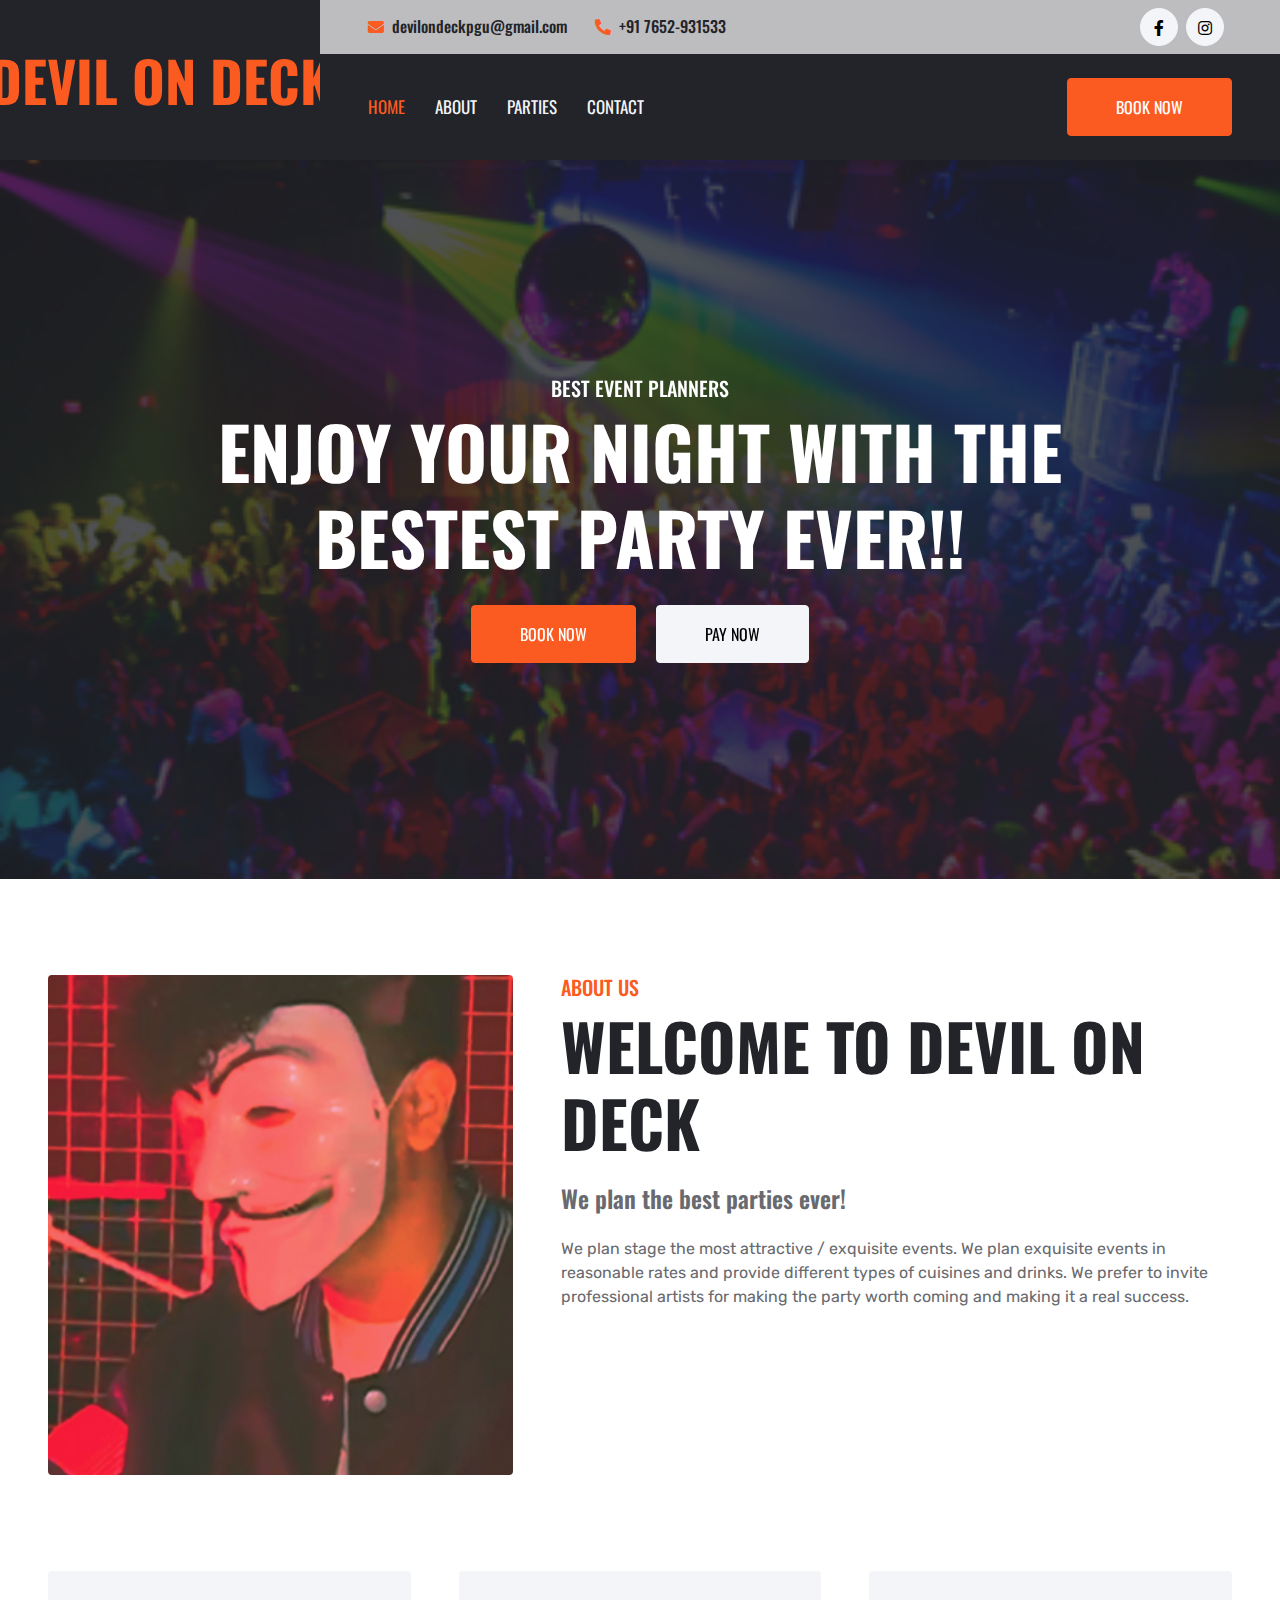
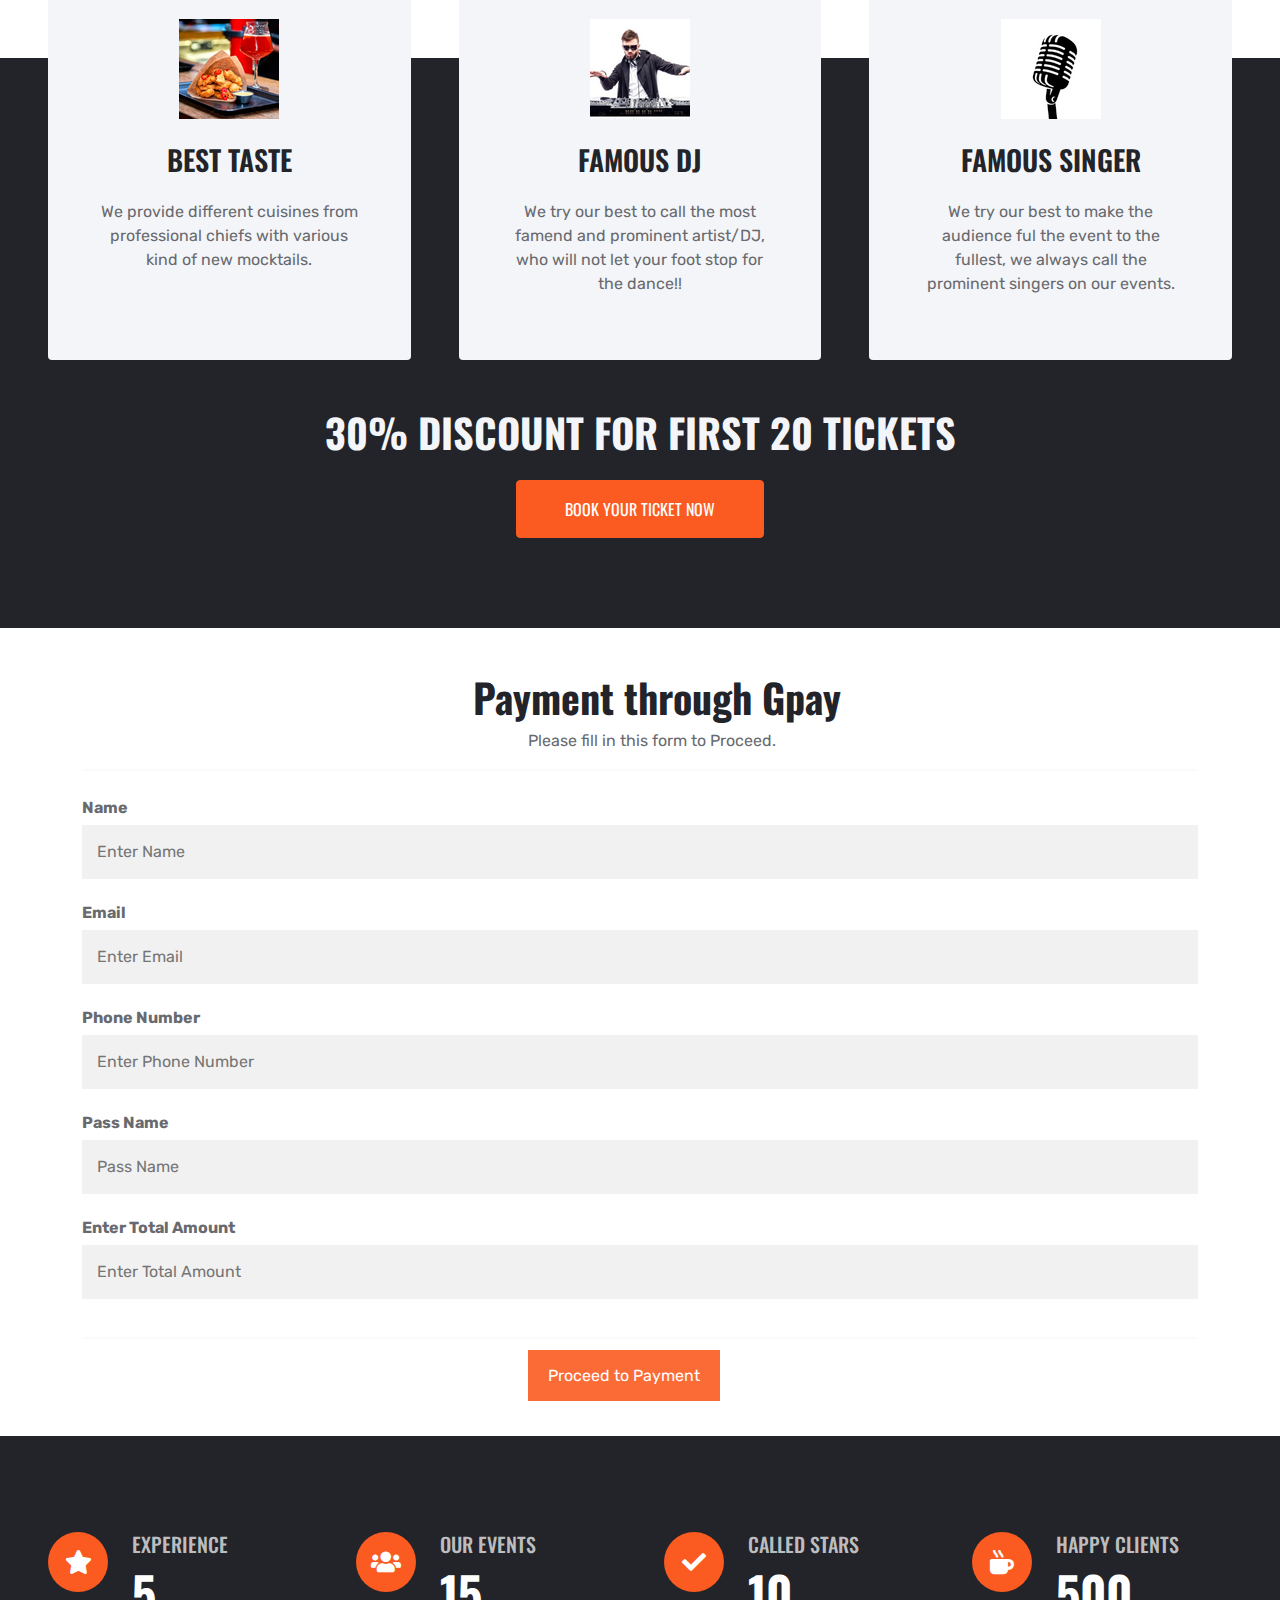
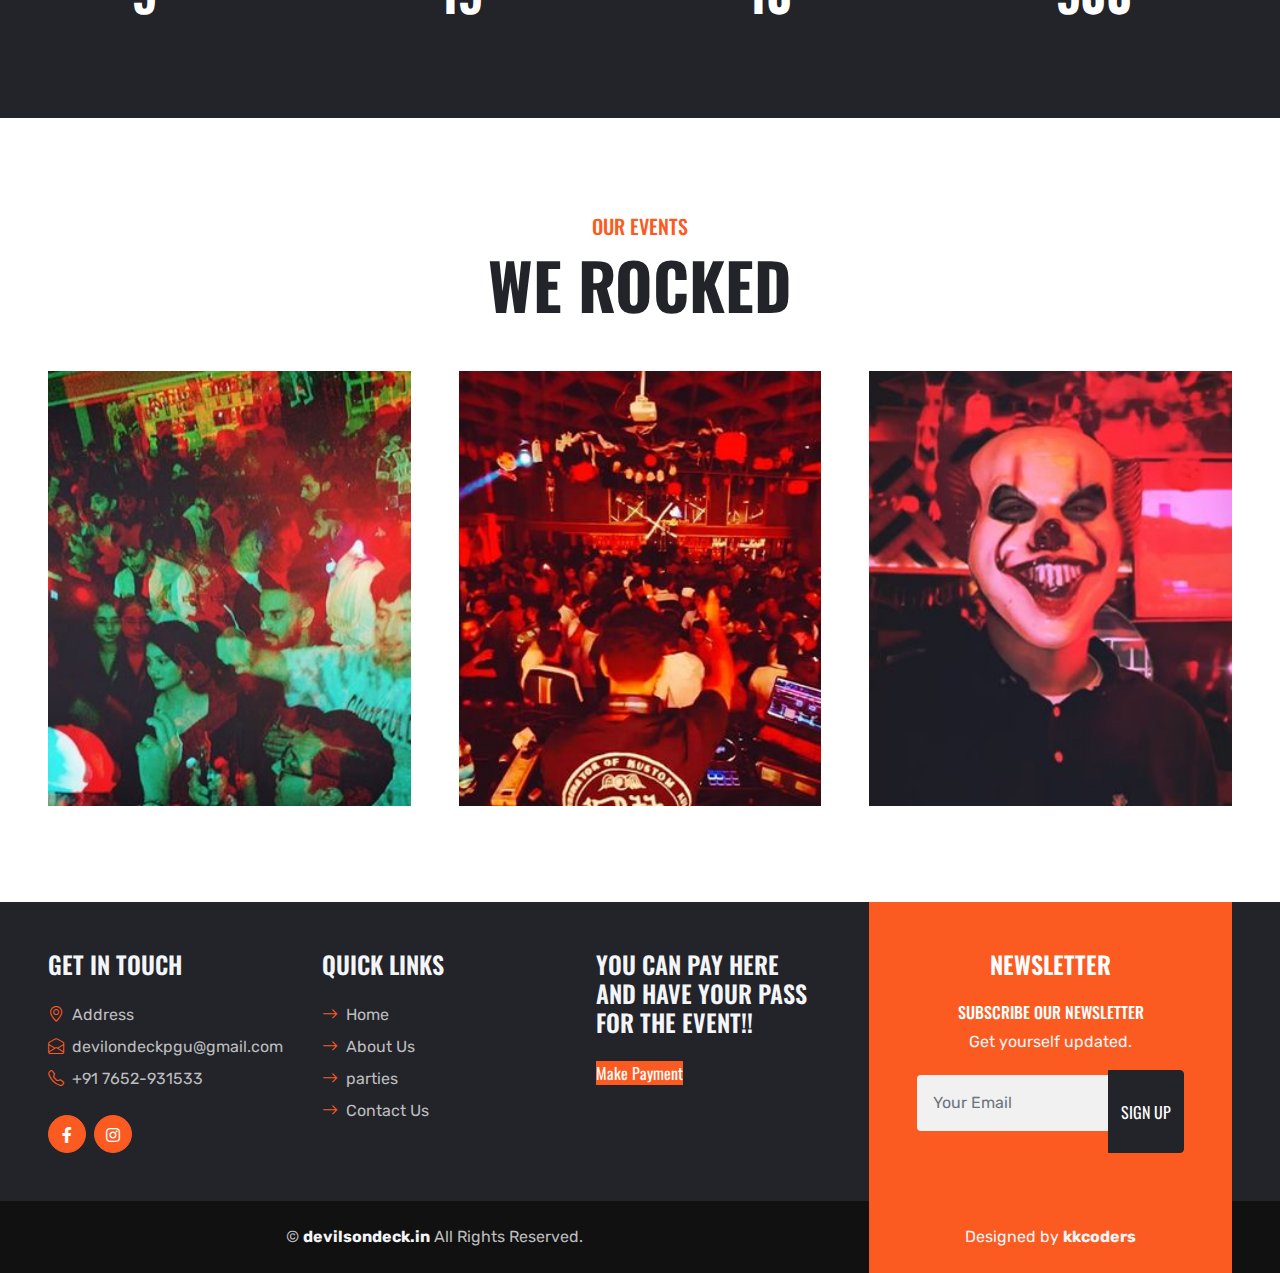
<file: index.html>
<!DOCTYPE html>
<html lang="en">

<head>
    <meta charset="utf-8">
    <title>DEVIL_ON_DECK</title>
    <meta content="width=device-width, initial-scale=1.0" name="viewport">
<!--     <meta content="Free HTML Templates" name="keywords">
    <meta content="Free HTML Templates" name="description"> -->

    <!-- Favicon -->
    <link href="img/favicon.png" rel="icon">

    <!-- Google Web Fonts -->
    <link rel="preconnect" href="https://fonts.gstatic.com">
    <link href="https://fonts.googleapis.com/css2?family=Oswald:wght@400;500;600;700&family=Rubik&display=swap" rel="stylesheet"> 

    <!-- Icon Font Stylesheet -->
    <link href="https://cdnjs.cloudflare.com/ajax/libs/font-awesome/5.15.0/css/all.min.css" rel="stylesheet">
    <link href="https://cdn.jsdelivr.net/npm/bootstrap-icons@1.4.1/font/bootstrap-icons.css" rel="stylesheet">
    <link href="lib/flaticon/font/flaticon.css" rel="stylesheet">

    <!-- Libraries Stylesheet -->
    <link href="lib/owlcarousel/assets/owl.carousel.min.css" rel="stylesheet">

    <!-- Customized Bootstrap Stylesheet -->
    <link href="css/bootstrap.min.css" rel="stylesheet">

    <!-- Template Stylesheet -->
    <link href="css/style.css" rel="stylesheet">
</head>

<body>
    <!-- Header Start -->
    <div class="container-fluid bg-dark px-0">
        <div class="row gx-0">
            <div class="col-lg-3 bg-dark d-none d-lg-block">
                <a href="index.html" class="navbar-brand w-100 h-100 m-0 p-0 d-flex align-items-center justify-content-center">
                    <h1 class="m-0 display-4 text-primary text-uppercase">DEVIL ON DECK</h1>
                </a>
            </div>
            <div class="col-lg-9">
                <div class="row gx-0 bg-secondary d-none d-lg-flex">
                    <div class="col-lg-7 px-5 text-start">
                        <div class="h-100 d-inline-flex align-items-center py-2 me-4">
                            <i class="fa fa-envelope text-primary me-2"></i>
                            <h6 class="mb-0">devilondeckpgu@gmail.com</h6>
                        </div>
                        <div class="h-100 d-inline-flex align-items-center py-2">
                            <i class="fa fa-phone-alt text-primary me-2"></i>
                            <h6 class="mb-0">+91 7652-931533</h6>
                        </div>
                    </div>
                    <div class="col-lg-5 px-5 text-end">
                        <div class="d-inline-flex align-items-center py-2">
                            <a class="btn btn-light btn-square rounded-circle me-2" href="https://www.facebook.com/profile.php?id=100086576726747" target="_blank">
                                <i class="fab fa-facebook-f"></i>
                            </a>
                            <!-- <a class="btn btn-light btn-square rounded-circle me-2" href="">
                                <i class="fab fa-twitter"></i>
                            </a>
                            <a class="btn btn-light btn-square rounded-circle me-2" href="">
                                <i class="fab fa-linkedin-in"></i>
                            </a> -->
                            <a class="btn btn-light btn-square rounded-circle me-2" href="https://instagram.com/devil_on_deck?igshid=YmMyMTA2M2Y=" target="_blank">
                                <i class="fab fa-instagram"></i>
                            </a>
                            <!-- <a class="btn btn-light btn-square rounded-circle" href="">
                                <i class="fab fa-youtube"></i>
                            </a> -->
                        </div>
                    </div>
                </div>
                <nav class="navbar navbar-expand-lg bg-dark navbar-dark p-3 p-lg-0 px-lg-5">
                    <a href="index.html" class="navbar-brand d-block d-lg-none">
                        <h1 class="m-0 display-4 text-primary text-uppercase">DEVIL ON DECK</h1>
                    </a>
                    <button type="button" class="navbar-toggler" data-bs-toggle="collapse" data-bs-target="#navbarCollapse">
                        <span class="navbar-toggler-icon"></span>
                    </button>
                    <div class="collapse navbar-collapse justify-content-between" id="navbarCollapse">
                        <div class="navbar-nav mr-auto py-0">
                            <a href="index.html" class="nav-item nav-link active">Home</a>
                            <a href="about.html" class="nav-item nav-link">About</a>
                            <a href="class.html" class="nav-item nav-link">Parties</a>
                            <!-- <a href="team.html" class="nav-item nav-link">Trainers</a> -->
                            <div class="nav-item dropdown">
                                <!-- <a href="#" class="nav-link dropdown-toggle" data-bs-toggle="dropdown">Pages</a> -->
                                <div class="dropdown-menu rounded-0 m-0">
                                    <!-- <a href="blog.html" class="dropdown-item">Blog Grid</a>
                                    <a href="detail.html" class="dropdown-item">Blog Detail</a>
                                    <a href="testimonial.html" class="dropdown-item">Testimonial</a> -->
                                </div>
                            </div>
                            <a href="contact.html" class="nav-item nav-link">Contact</a>
                        </div>
                       <a href="contact.html" class="btn btn-primary py-md-3 px-md-5 d-none d-lg-block">BOOK NOW</a>
                    </div>
                </nav>
            </div>
        </div>
    </div>
    <!-- Header End -->


    <!-- Carousel Start -->
    <div class="container-fluid p-0 mb-5">
        <div id="header-carousel" class="carousel slide" data-bs-ride="carousel">
            <div class="carousel-inner">
                <div class="carousel-item active">
                    <img class="w-100" src="img/carousel-1.png" alt="Image">
                    <div class="carousel-caption d-flex flex-column align-items-center justify-content-center">
                        <div class="p-3" style="max-width: 900px;">
                            <h5 class="text-white text-uppercase">Best Event Planners</h5>
                            <h1 class="display-2 text-white text-uppercase mb-md-4">Enjoy your Night with the bestest party ever!!</h1>
                            <button class="btn btn-primary py-md-3 px-md-5 me-3">Book Now</button>

                             <button id="rzp-button1" class="btn btn-light py-md-3 px-md-5">Pay Now</button>
                        </div>
                    </div>
                </div>
                <!-- <div class="carousel-item">
                    <img class="w-100" src="img/carousel-2.jpg" alt="Image">
                    <div class="carousel-caption d-flex flex-column align-items-center justify-content-center">
                        <div class="p-3" style="max-width: 900px;">
                            <h5 class="text-white text-uppercase">Best Gym Center</h5>
                            <h1 class="display-2 text-white text-uppercase mb-md-4">Grow Your Strength With Our Trainers</h1>
                            <a href="" class="btn btn-primary py-md-3 px-md-5 me-3">Join Us</a>
                            <a href="contact.html" class="btn btn-light py-md-3 px-md-5">Contact Us</a>
                        </div>
                    </div>
                </div> -->
            </div>
            <!-- <button class="carousel-control-prev" type="button" data-bs-target="#header-carousel"
                data-bs-slide="prev">
                <span class="carousel-control-prev-icon" aria-hidden="true"></span>
                <span class="visually-hidden">Previous</span>
            </button>
            <button class="carousel-control-next" type="button" data-bs-target="#header-carousel"
                data-bs-slide="next">
                <span class="carousel-control-next-icon" aria-hidden="true"></span>
                <span class="visually-hidden">Next</span>
            </button> -->
        </div>
    </div>
    <!-- Carousel End -->


    <!-- About Start -->
    <div class="container-fluid p-5">
        <div class="row gx-5">
            <div class="col-lg-5 mb-5 mb-lg-0" style="min-height: 500px;">
                <div class="position-relative h-100">
                    <img class="position-absolute w-100 h-100 rounded" src="img/about.png" style="object-fit: cover;">
                </div>
            </div>
            <div class="col-lg-7">
                <div class="mb-4">
                    <h5 class="text-primary text-uppercase">About Us</h5>
                    <h1 class="display-3 text-uppercase mb-0">Welcome to DEVIL ON DECK</h1>
                </div>
                <h4 class="text-body mb-4">We plan the best parties ever!</h4>
                <p class="mb-4">We plan stage the most attractive / exquisite events. We plan exquisite events in reasonable rates and provide different types of cuisines and drinks. We prefer to invite professional artists for making the party worth coming and making it a real success.</p>
                <!-- <div class="rounded bg-dark p-5">
                    <ul class="nav nav-pills justify-content-between mb-3">
                        <li class="nav-item w-50">
                            <a class="nav-link text-uppercase text-center w-100 active" data-bs-toggle="pill" href="#pills-1">About Us</a>
                        </li>
                        <li class="nav-item w-50">
                                <a class="nav-link text-uppercase text-center w-100" data-bs-toggle="pill" href="#pills-2">Why Choose Us</a>
                        </li>
                    </ul>
                    <div class="tab-content">
                        <div class="tab-pane fade show active" id="pills-1">
                            <p class="text-secondary mb-0">Tempor erat elitr at rebum at at clita aliquyam consetetur. Diam dolor diam ipsum et, tempor voluptua sit consetetur sit. Aliquyam diam amet diam et eos sadipscing labore. Clita erat ipsum et lorem et sit, sed stet no labore lorem sit. Sanctus clita duo justo et tempor consetetur takimata eirmod, dolores takimata consetetur invidunt magna dolores aliquyam dolores dolore. Amet erat amet et magna</p>
                        </div>
                        <div class="tab-pane fade" id="pills-2">
                            <p class="text-secondary mb-0">Tempor erat elitr at rebum at at clita aliquyam consetetur. Diam dolor diam ipsum et, tempor voluptua sit consetetur sit. Aliquyam diam amet diam et eos sadipscing labore. Clita erat ipsum et lorem et sit, sed stet no labore lorem sit. Sanctus clita duo justo et tempor consetetur takimata eirmod, dolores takimata consetetur invidunt magna dolores aliquyam dolores dolore. Amet erat amet et magna</p>
                        </div>
                    </div>
                </div> -->
            </div>
        </div>
    </div>
    <!-- About End -->


    <!-- Programe Start -->
    <div class="container-fluid programe position-relative px-5 mt-5" style="margin-bottom: 135px;">
        <div class="row g-5 gb-5">
            <div class="col-lg-4 col-md-6">
                <div class="bg-light rounded text-center p-5">
                    <!-- <i class="flaticon-six-pack display-1 text-primary"></i> -->
                    <img src="img/taste.png">
                    <h3 class="text-uppercase my-4">Best Taste</h3>
                    <p>We provide different cuisines from professional chiefs with various kind of new mocktails.</p>
                    <br>
                    <!-- <a class="text-uppercase" href="">Read More <i class="bi bi-arrow-right"></i></a> -->
                </div>
            </div>
            <div class="col-lg-4 col-md-6">
                <div class="bg-light rounded text-center p-5">
                    <!-- <i class="flaticon-barbell display-1 text-primary"></i> -->
                    <img src="img/dj.png">
                    <h3 class="text-uppercase my-4">Famous DJ</h3>
                    <p>We try our best to call the most famend and prominent artist/DJ, who will not let your foot stop for the dance!! </p>
                    <!-- <a class="text-uppercase" href="">Read More <i class="bi bi-arrow-right"></i></a> -->
                </div>
            </div>
            <div class="col-lg-4 col-md-6">
                <div class="bg-light rounded text-center p-5">
                    <!-- <i class="flaticon-bodybuilding display-1 text-primary"></i> -->
                    <img src="img/mic.png">
                    <h3 class="text-uppercase my-4"> Famous Singer</h3>
                    <p>We try our best to make the audience ful the event to the fullest, we always call the prominent singers on our events. </p>
                    <!-- <a class="text-uppercase" href="">Read More <i class="bi bi-arrow-right"></i></a> -->
                </div>
            </div>
            <div class="col-lg-12 col-md-6 text-center">
                <h1 class="text-uppercase text-light mb-4">30% Discount For First 20 Tickets</h1>
                <a href="" class="btn btn-primary py-3 px-5">Book your ticket now</a>
            </div>
        </div>
    </div>
    <!-- Programe Start -->

<script src="https://checkout.razorpay.com/v1/checkout.js"></script>
    <script>
    var options = {
        "key": "rzp_live_qqlifc8LYlDKV1", // Enter the Key ID generated from the Dashboard
        "amount": "100000", // Amount is in currency subunits. Default currency is INR. Hence, 50000 refers to 50000 paise
        "currency": "INR",
        "name": "DEVIL ON DECK",
        "description": "Test Transaction",
        "image": "https://devilondeckpgu@gmail.com/your_logo",
        "order_id": "order_Kft8BUWU2Lnseu", //This is a sample Order ID. Pass the `id` obtained in the response of Step 1
        "callback_url": "https://eneqd3r9zrjok.x.pipedream.net/",
        "prefill": {
            "name": "",
            "email": "",
            "contact": ""
        },
        "notes": {
            "address": "Razorpay Corporate Office"
        },
        "theme": {
            "color": "#3399cc"
        }
    };
    var rzp1 = new Razorpay(options);
    document.getElementById('rzp-button1').onclick = function(e){
        rzp1.open();
        e.preventDefault();
    }
    </script>
    <!-- Class Timetable Start -->
    <!-- <div class="container-fluid p-5">
        <div class="mb-5 text-center">
            <h5 class="text-primary text-uppercase">Class Schedule</h5>
            <h1 class="display-3 text-uppercase mb-0">Working Hours</h1>
        </div>
        <div class="tab-class text-center">
            <ul class="nav nav-pills d-inline-flex justify-content-center bg-dark text-uppercase rounded-pill mb-5">
                <li class="nav-item">
                    <a class="nav-link rounded-pill text-white active" data-bs-toggle="pill" href="#tab-1">Monday</a>
                </li>
                <li class="nav-item">
                    <a class="nav-link rounded-pill text-white" data-bs-toggle="pill" href="#tab-2">Tuesday</a>
                </li>
                <li class="nav-item">
                    <a class="nav-link rounded-pill text-white" data-bs-toggle="pill" href="#tab-3">Wednesday</a>
                </li>
                <li class="nav-item">
                    <a class="nav-link rounded-pill text-white" data-bs-toggle="pill" href="#tab-4">Thursday</a>
                </li>
                <li class="nav-item">
                    <a class="nav-link rounded-pill text-white" data-bs-toggle="pill" href="#tab-5">Friday</a>
                </li>
                <li class="nav-item">
                    <a class="nav-link rounded-pill text-white" data-bs-toggle="pill" href="#tab-6">Saturday</a>
                </li>
                <li class="nav-item">
                    <a class="nav-link rounded-pill text-white" data-bs-toggle="pill" href="#tab-7">Sunday</a>
                </li>
            </ul>
            <div class="tab-content">
                <div id="tab-1" class="tab-pane fade show p-0 active">
                    <div class="row g-5">
                        <div class="col-lg-3 col-md-4 col-sm-6">
                            <div class="bg-dark rounded text-center py-5 px-3">
                                <h6 class="text-uppercase text-light mb-3">6.00am - 8.00am</h6>
                                <h5 class="text-uppercase text-primary">Power Lifting</h5>
                                <p class="text-uppercase text-secondary mb-0">John Deo</p>
                            </div>
                        </div>
                        <div class="col-lg-3 col-md-4 col-sm-6">
                            <div class="bg-dark rounded text-center py-5 px-3">
                                <h6 class="text-uppercase text-light mb-3">8.00am - 10.00am</h6>
                                <h5 class="text-uppercase text-primary">Body Building</h5>
                                <p class="text-uppercase text-secondary mb-0">James Taylor</p>
                            </div>
                        </div>
                        <div class="col-lg-3 col-md-4 col-sm-6">
                            <div class="bg-dark rounded text-center py-5 px-3">
                                <h6 class="text-uppercase text-light mb-3">10.00am - 12.00pm</h6>
                                <h5 class="text-uppercase text-primary">Cardio Program</h5>
                                <p class="text-uppercase text-secondary mb-0">Jack Sparrow</p>
                            </div>
                        </div>
                        <div class="col-lg-3 col-md-4 col-sm-6">
                            <div class="bg-dark rounded text-center py-5 px-3">
                                <h6 class="text-uppercase text-light mb-3">12.00pm - 2.00pm</h6>
                                <h5 class="text-uppercase text-primary">Weight Loose</h5>
                                <p class="text-uppercase text-secondary mb-0">Robert Smith</p>
                            </div>
                        </div>
                        <div class="col-lg-3 col-md-4 col-sm-6">
                            <div class="bg-dark rounded text-center py-5 px-3">
                                <h6 class="text-uppercase text-light mb-3">2.00pm - 4.00pm</h6>
                                <h5 class="text-uppercase text-primary">Fitness Program</h5>
                                <p class="text-uppercase text-secondary mb-0">Adam Phillips</p>
                            </div>
                        </div>
                        <div class="col-lg-3 col-md-4 col-sm-6">
                            <div class="bg-dark rounded text-center py-5 px-3">
                                <h6 class="text-uppercase text-light mb-3">4.00pm - 6.00pm</h6>
                                <h5 class="text-uppercase text-primary">Crossfit Class</h5>
                                <p class="text-uppercase text-secondary mb-0">James Alien</p>
                            </div>
                        </div>
                        <div class="col-lg-3 col-md-4 col-sm-6">
                            <div class="bg-dark rounded text-center py-5 px-3">
                                <h6 class="text-uppercase text-light mb-3">6.00pm - 8.00pm</h6>
                                <h5 class="text-uppercase text-primary">Muscle Building</h5>
                                <p class="text-uppercase text-secondary mb-0">Petter John</p>
                            </div>
                        </div>
                        <div class="col-lg-3 col-md-4 col-sm-6">
                            <div class="bg-dark rounded text-center py-5 px-3">
                                <h6 class="text-uppercase text-light mb-3">8.00pm - 10.00pm</h6>
                                <h5 class="text-uppercase text-primary">Yoga Class</h5>
                                <p class="text-uppercase text-secondary mb-0">Jessy Reo</p>
                            </div>
                        </div>
                    </div>
                </div>
                <div id="tab-2" class="tab-pane fade p-0">
                    <div class="row g-5">
                        <div class="col-lg-3 col-md-4 col-sm-6">
                            <div class="bg-dark rounded text-center py-5 px-3">
                                <h6 class="text-uppercase text-light mb-3">6.00am - 8.00am</h6>
                                <h5 class="text-uppercase text-primary">Power Lifting</h5>
                                <p class="text-uppercase text-secondary mb-0">John Deo</p>
                            </div>
                        </div>
                        <div class="col-lg-3 col-md-4 col-sm-6">
                            <div class="bg-dark rounded text-center py-5 px-3">
                                <h6 class="text-uppercase text-light mb-3">8.00am - 10.00am</h6>
                                <h5 class="text-uppercase text-primary">Body Building</h5>
                                <p class="text-uppercase text-secondary mb-0">James Taylor</p>
                            </div>
                        </div>
                        <div class="col-lg-3 col-md-4 col-sm-6">
                            <div class="bg-dark rounded text-center py-5 px-3">
                                <h6 class="text-uppercase text-light mb-3">10.00am - 12.00pm</h6>
                                <h5 class="text-uppercase text-primary">Cardio Program</h5>
                                <p class="text-uppercase text-secondary mb-0">Jack Sparrow</p>
                            </div>
                        </div>
                        <div class="col-lg-3 col-md-4 col-sm-6">
                            <div class="bg-dark rounded text-center py-5 px-3">
                                <h6 class="text-uppercase text-light mb-3">12.00pm - 2.00pm</h6>
                                <h5 class="text-uppercase text-primary">Weight Loose</h5>
                                <p class="text-uppercase text-secondary mb-0">Robert Smith</p>
                            </div>
                        </div>
                        <div class="col-lg-3 col-md-4 col-sm-6">
                            <div class="bg-dark rounded text-center py-5 px-3">
                                <h6 class="text-uppercase text-light mb-3">2.00pm - 4.00pm</h6>
                                <h5 class="text-uppercase text-primary">Fitness Program</h5>
                                <p class="text-uppercase text-secondary mb-0">Adam Phillips</p>
                            </div>
                        </div>
                        <div class="col-lg-3 col-md-4 col-sm-6">
                            <div class="bg-dark rounded text-center py-5 px-3">
                                <h6 class="text-uppercase text-light mb-3">4.00pm - 6.00pm</h6>
                                <h5 class="text-uppercase text-primary">Crossfit Class</h5>
                                <p class="text-uppercase text-secondary mb-0">James Alien</p>
                            </div>
                        </div>
                        <div class="col-lg-3 col-md-4 col-sm-6">
                            <div class="bg-dark rounded text-center py-5 px-3">
                                <h6 class="text-uppercase text-light mb-3">6.00pm - 8.00pm</h6>
                                <h5 class="text-uppercase text-primary">Muscle Building</h5>
                                <p class="text-uppercase text-secondary mb-0">Petter John</p>
                            </div>
                        </div>
                        <div class="col-lg-3 col-md-4 col-sm-6">
                            <div class="bg-dark rounded text-center py-5 px-3">
                                <h6 class="text-uppercase text-light mb-3">8.00pm - 10.00pm</h6>
                                <h5 class="text-uppercase text-primary">Yoga Class</h5>
                                <p class="text-uppercase text-secondary mb-0">Jessy Reo</p>
                            </div>
                        </div>
                    </div>
                </div>
                <div id="tab-3" class="tab-pane fade p-0">
                    <div class="row g-5">
                        <div class="col-lg-3 col-md-4 col-sm-6">
                            <div class="bg-dark rounded text-center py-5 px-3">
                                <h6 class="text-uppercase text-light mb-3">6.00am - 8.00am</h6>
                                <h5 class="text-uppercase text-primary">Power Lifting</h5>
                                <p class="text-uppercase text-secondary mb-0">John Deo</p>
                            </div>
                        </div>
                        <div class="col-lg-3 col-md-4 col-sm-6">
                            <div class="bg-dark rounded text-center py-5 px-3">
                                <h6 class="text-uppercase text-light mb-3">8.00am - 10.00am</h6>
                                <h5 class="text-uppercase text-primary">Body Building</h5>
                                <p class="text-uppercase text-secondary mb-0">James Taylor</p>
                            </div>
                        </div>
                        <div class="col-lg-3 col-md-4 col-sm-6">
                            <div class="bg-dark rounded text-center py-5 px-3">
                                <h6 class="text-uppercase text-light mb-3">10.00am - 12.00pm</h6>
                                <h5 class="text-uppercase text-primary">Cardio Program</h5>
                                <p class="text-uppercase text-secondary mb-0">Jack Sparrow</p>
                            </div>
                        </div>
                        <div class="col-lg-3 col-md-4 col-sm-6">
                            <div class="bg-dark rounded text-center py-5 px-3">
                                <h6 class="text-uppercase text-light mb-3">12.00pm - 2.00pm</h6>
                                <h5 class="text-uppercase text-primary">Weight Loose</h5>
                                <p class="text-uppercase text-secondary mb-0">Robert Smith</p>
                            </div>
                        </div>
                        <div class="col-lg-3 col-md-4 col-sm-6">
                            <div class="bg-dark rounded text-center py-5 px-3">
                                <h6 class="text-uppercase text-light mb-3">2.00pm - 4.00pm</h6>
                                <h5 class="text-uppercase text-primary">Fitness Program</h5>
                                <p class="text-uppercase text-secondary mb-0">Adam Phillips</p>
                            </div>
                        </div>
                        <div class="col-lg-3 col-md-4 col-sm-6">
                            <div class="bg-dark rounded text-center py-5 px-3">
                                <h6 class="text-uppercase text-light mb-3">4.00pm - 6.00pm</h6>
                                <h5 class="text-uppercase text-primary">Crossfit Class</h5>
                                <p class="text-uppercase text-secondary mb-0">James Alien</p>
                            </div>
                        </div>
                        <div class="col-lg-3 col-md-4 col-sm-6">
                            <div class="bg-dark rounded text-center py-5 px-3">
                                <h6 class="text-uppercase text-light mb-3">6.00pm - 8.00pm</h6>
                                <h5 class="text-uppercase text-primary">Muscle Building</h5>
                                <p class="text-uppercase text-secondary mb-0">Petter John</p>
                            </div>
                        </div>
                        <div class="col-lg-3 col-md-4 col-sm-6">
                            <div class="bg-dark rounded text-center py-5 px-3">
                                <h6 class="text-uppercase text-light mb-3">8.00pm - 10.00pm</h6>
                                <h5 class="text-uppercase text-primary">Yoga Class</h5>
                                <p class="text-uppercase text-secondary mb-0">Jessy Reo</p>
                            </div>
                        </div>
                    </div>
                </div>
                <div id="tab-4" class="tab-pane fade p-0">
                    <div class="row g-5">
                        <div class="col-lg-3 col-md-4 col-sm-6">
                            <div class="bg-dark rounded text-center py-5 px-3">
                                <h6 class="text-uppercase text-light mb-3">6.00am - 8.00am</h6>
                                <h5 class="text-uppercase text-primary">Power Lifting</h5>
                                <p class="text-uppercase text-secondary mb-0">John Deo</p>
                            </div>
                        </div>
                        <div class="col-lg-3 col-md-4 col-sm-6">
                            <div class="bg-dark rounded text-center py-5 px-3">
                                <h6 class="text-uppercase text-light mb-3">8.00am - 10.00am</h6>
                                <h5 class="text-uppercase text-primary">Body Building</h5>
                                <p class="text-uppercase text-secondary mb-0">James Taylor</p>
                            </div>
                        </div>
                        <div class="col-lg-3 col-md-4 col-sm-6">
                            <div class="bg-dark rounded text-center py-5 px-3">
                                <h6 class="text-uppercase text-light mb-3">10.00am - 12.00pm</h6>
                                <h5 class="text-uppercase text-primary">Cardio Program</h5>
                                <p class="text-uppercase text-secondary mb-0">Jack Sparrow</p>
                            </div>
                        </div>
                        <div class="col-lg-3 col-md-4 col-sm-6">
                            <div class="bg-dark rounded text-center py-5 px-3">
                                <h6 class="text-uppercase text-light mb-3">12.00pm - 2.00pm</h6>
                                <h5 class="text-uppercase text-primary">Weight Loose</h5>
                                <p class="text-uppercase text-secondary mb-0">Robert Smith</p>
                            </div>
                        </div>
                        <div class="col-lg-3 col-md-4 col-sm-6">
                            <div class="bg-dark rounded text-center py-5 px-3">
                                <h6 class="text-uppercase text-light mb-3">2.00pm - 4.00pm</h6>
                                <h5 class="text-uppercase text-primary">Fitness Program</h5>
                                <p class="text-uppercase text-secondary mb-0">Adam Phillips</p>
                            </div>
                        </div>
                        <div class="col-lg-3 col-md-4 col-sm-6">
                            <div class="bg-dark rounded text-center py-5 px-3">
                                <h6 class="text-uppercase text-light mb-3">4.00pm - 6.00pm</h6>
                                <h5 class="text-uppercase text-primary">Crossfit Class</h5>
                                <p class="text-uppercase text-secondary mb-0">James Alien</p>
                            </div>
                        </div>
                        <div class="col-lg-3 col-md-4 col-sm-6">
                            <div class="bg-dark rounded text-center py-5 px-3">
                                <h6 class="text-uppercase text-light mb-3">6.00pm - 8.00pm</h6>
                                <h5 class="text-uppercase text-primary">Muscle Building</h5>
                                <p class="text-uppercase text-secondary mb-0">Petter John</p>
                            </div>
                        </div>
                        <div class="col-lg-3 col-md-4 col-sm-6">
                            <div class="bg-dark rounded text-center py-5 px-3">
                                <h6 class="text-uppercase text-light mb-3">8.00pm - 10.00pm</h6>
                                <h5 class="text-uppercase text-primary">Yoga Class</h5>
                                <p class="text-uppercase text-secondary mb-0">Jessy Reo</p>
                            </div>
                        </div>
                    </div>
                </div>
                <div id="tab-5" class="tab-pane fade p-0">
                    <div class="row g-5">
                        <div class="col-lg-3 col-md-4 col-sm-6">
                            <div class="bg-dark rounded text-center py-5 px-3">
                                <h6 class="text-uppercase text-light mb-3">6.00am - 8.00am</h6>
                                <h5 class="text-uppercase text-primary">Power Lifting</h5>
                                <p class="text-uppercase text-secondary mb-0">John Deo</p>
                            </div>
                        </div>
                        <div class="col-lg-3 col-md-4 col-sm-6">
                            <div class="bg-dark rounded text-center py-5 px-3">
                                <h6 class="text-uppercase text-light mb-3">8.00am - 10.00am</h6>
                                <h5 class="text-uppercase text-primary">Body Building</h5>
                                <p class="text-uppercase text-secondary mb-0">James Taylor</p>
                            </div>
                        </div>
                        <div class="col-lg-3 col-md-4 col-sm-6">
                            <div class="bg-dark rounded text-center py-5 px-3">
                                <h6 class="text-uppercase text-light mb-3">10.00am - 12.00pm</h6>
                                <h5 class="text-uppercase text-primary">Cardio Program</h5>
                                <p class="text-uppercase text-secondary mb-0">Jack Sparrow</p>
                            </div>
                        </div>
                        <div class="col-lg-3 col-md-4 col-sm-6">
                            <div class="bg-dark rounded text-center py-5 px-3">
                                <h6 class="text-uppercase text-light mb-3">12.00pm - 2.00pm</h6>
                                <h5 class="text-uppercase text-primary">Weight Loose</h5>
                                <p class="text-uppercase text-secondary mb-0">Robert Smith</p>
                            </div>
                        </div>
                        <div class="col-lg-3 col-md-4 col-sm-6">
                            <div class="bg-dark rounded text-center py-5 px-3">
                                <h6 class="text-uppercase text-light mb-3">2.00pm - 4.00pm</h6>
                                <h5 class="text-uppercase text-primary">Fitness Program</h5>
                                <p class="text-uppercase text-secondary mb-0">Adam Phillips</p>
                            </div>
                        </div>
                        <div class="col-lg-3 col-md-4 col-sm-6">
                            <div class="bg-dark rounded text-center py-5 px-3">
                                <h6 class="text-uppercase text-light mb-3">4.00pm - 6.00pm</h6>
                                <h5 class="text-uppercase text-primary">Crossfit Class</h5>
                                <p class="text-uppercase text-secondary mb-0">James Alien</p>
                            </div>
                        </div>
                        <div class="col-lg-3 col-md-4 col-sm-6">
                            <div class="bg-dark rounded text-center py-5 px-3">
                                <h6 class="text-uppercase text-light mb-3">6.00pm - 8.00pm</h6>
                                <h5 class="text-uppercase text-primary">Muscle Building</h5>
                                <p class="text-uppercase text-secondary mb-0">Petter John</p>
                            </div>
                        </div>
                        <div class="col-lg-3 col-md-4 col-sm-6">
                            <div class="bg-dark rounded text-center py-5 px-3">
                                <h6 class="text-uppercase text-light mb-3">8.00pm - 10.00pm</h6>
                                <h5 class="text-uppercase text-primary">Yoga Class</h5>
                                <p class="text-uppercase text-secondary mb-0">Jessy Reo</p>
                            </div>
                        </div>
                    </div>
                </div>
                <div id="tab-6" class="tab-pane fade p-0">
                    <div class="row g-5">
                        <div class="col-lg-3 col-md-4 col-sm-6">
                            <div class="bg-dark rounded text-center py-5 px-3">
                                <h6 class="text-uppercase text-light mb-3">6.00am - 8.00am</h6>
                                <h5 class="text-uppercase text-primary">Power Lifting</h5>
                                <p class="text-uppercase text-secondary mb-0">John Deo</p>
                            </div>
                        </div>
                        <div class="col-lg-3 col-md-4 col-sm-6">
                            <div class="bg-dark rounded text-center py-5 px-3">
                                <h6 class="text-uppercase text-light mb-3">8.00am - 10.00am</h6>
                                <h5 class="text-uppercase text-primary">Body Building</h5>
                                <p class="text-uppercase text-secondary mb-0">James Taylor</p>
                            </div>
                        </div>
                        <div class="col-lg-3 col-md-4 col-sm-6">
                            <div class="bg-dark rounded text-center py-5 px-3">
                                <h6 class="text-uppercase text-light mb-3">10.00am - 12.00pm</h6>
                                <h5 class="text-uppercase text-primary">Cardio Program</h5>
                                <p class="text-uppercase text-secondary mb-0">Jack Sparrow</p>
                            </div>
                        </div>
                        <div class="col-lg-3 col-md-4 col-sm-6">
                            <div class="bg-dark rounded text-center py-5 px-3">
                                <h6 class="text-uppercase text-light mb-3">12.00pm - 2.00pm</h6>
                                <h5 class="text-uppercase text-primary">Weight Loose</h5>
                                <p class="text-uppercase text-secondary mb-0">Robert Smith</p>
                            </div>
                        </div>
                        <div class="col-lg-3 col-md-4 col-sm-6">
                            <div class="bg-dark rounded text-center py-5 px-3">
                                <h6 class="text-uppercase text-light mb-3">2.00pm - 4.00pm</h6>
                                <h5 class="text-uppercase text-primary">Fitness Program</h5>
                                <p class="text-uppercase text-secondary mb-0">Adam Phillips</p>
                            </div>
                        </div>
                        <div class="col-lg-3 col-md-4 col-sm-6">
                            <div class="bg-dark rounded text-center py-5 px-3">
                                <h6 class="text-uppercase text-light mb-3">4.00pm - 6.00pm</h6>
                                <h5 class="text-uppercase text-primary">Crossfit Class</h5>
                                <p class="text-uppercase text-secondary mb-0">James Alien</p>
                            </div>
                        </div>
                        <div class="col-lg-3 col-md-4 col-sm-6">
                            <div class="bg-dark rounded text-center py-5 px-3">
                                <h6 class="text-uppercase text-light mb-3">6.00pm - 8.00pm</h6>
                                <h5 class="text-uppercase text-primary">Muscle Building</h5>
                                <p class="text-uppercase text-secondary mb-0">Petter John</p>
                            </div>
                        </div>
                        <div class="col-lg-3 col-md-4 col-sm-6">
                            <div class="bg-dark rounded text-center py-5 px-3">
                                <h6 class="text-uppercase text-light mb-3">8.00pm - 10.00pm</h6>
                                <h5 class="text-uppercase text-primary">Yoga Class</h5>
                                <p class="text-uppercase text-secondary mb-0">Jessy Reo</p>
                            </div>
                        </div>
                    </div>
                </div>
                <div id="tab-7" class="tab-pane fade p-0">
                    <div class="row g-5">
                        <div class="col-lg-3 col-md-4 col-sm-6">
                            <div class="bg-dark rounded text-center py-5 px-3">
                                <h6 class="text-uppercase text-light mb-3">6.00am - 8.00am</h6>
                                <h5 class="text-uppercase text-primary">Power Lifting</h5>
                                <p class="text-uppercase text-secondary mb-0">John Deo</p>
                            </div>
                        </div>
                        <div class="col-lg-3 col-md-4 col-sm-6">
                            <div class="bg-dark rounded text-center py-5 px-3">
                                <h6 class="text-uppercase text-light mb-3">8.00am - 10.00am</h6>
                                <h5 class="text-uppercase text-primary">Body Building</h5>
                                <p class="text-uppercase text-secondary mb-0">James Taylor</p>
                            </div>
                        </div>
                        <div class="col-lg-3 col-md-4 col-sm-6">
                            <div class="bg-dark rounded text-center py-5 px-3">
                                <h6 class="text-uppercase text-light mb-3">10.00am - 12.00pm</h6>
                                <h5 class="text-uppercase text-primary">Cardio Program</h5>
                                <p class="text-uppercase text-secondary mb-0">Jack Sparrow</p>
                            </div>
                        </div>
                        <div class="col-lg-3 col-md-4 col-sm-6">
                            <div class="bg-dark rounded text-center py-5 px-3">
                                <h6 class="text-uppercase text-light mb-3">12.00pm - 2.00pm</h6>
                                <h5 class="text-uppercase text-primary">Weight Loose</h5>
                                <p class="text-uppercase text-secondary mb-0">Robert Smith</p>
                            </div>
                        </div>
                        <div class="col-lg-3 col-md-4 col-sm-6">
                            <div class="bg-dark rounded text-center py-5 px-3">
                                <h6 class="text-uppercase text-light mb-3">2.00pm - 4.00pm</h6>
                                <h5 class="text-uppercase text-primary">Fitness Program</h5>
                                <p class="text-uppercase text-secondary mb-0">Adam Phillips</p>
                            </div>
                        </div>
                        <div class="col-lg-3 col-md-4 col-sm-6">
                            <div class="bg-dark rounded text-center py-5 px-3">
                                <h6 class="text-uppercase text-light mb-3">4.00pm - 6.00pm</h6>
                                <h5 class="text-uppercase text-primary">Crossfit Class</h5>
                                <p class="text-uppercase text-secondary mb-0">James Alien</p>
                            </div>
                        </div>
                        <div class="col-lg-3 col-md-4 col-sm-6">
                            <div class="bg-dark rounded text-center py-5 px-3">
                                <h6 class="text-uppercase text-light mb-3">6.00pm - 8.00pm</h6>
                                <h5 class="text-uppercase text-primary">Muscle Building</h5>
                                <p class="text-uppercase text-secondary mb-0">Petter John</p>
                            </div>
                        </div>
                        <div class="col-lg-3 col-md-4 col-sm-6">
                            <div class="bg-dark rounded text-center py-5 px-3">
                                <h6 class="text-uppercase text-light mb-3">8.00pm - 10.00pm</h6>
                                <h5 class="text-uppercase text-primary">Yoga Class</h5>
                                <p class="text-uppercase text-secondary mb-0">Jessy Reo</p>
                            </div>
                        </div>
                    </div>
                </div>
            </div>
        </div>
    </div> -->
    <!-- Class Timetable Start -->
    

    <style>
        .bodyy {
          font-family: Arial, Helvetica, sans-serif;
          background-color: black;
        }
        
        * {
          box-sizing: border-box;
        }
        
        /* Add padding to containers */
        .containerr {
          padding: 16px;
          background-color: white;
        }
        
        /* Full-width input fields */
        input[type=text], input[type=password] {
          width: 100%;
          padding: 15px;
          margin: 5px 0 22px 0;
          display: inline-block;
          border: none;
          background: #f1f1f1;
        }
        
        input[type=text]:focus, input[type=password]:focus {
          background-color: #ddd;
          outline: none;
        }
        
        /* Overwrite default styles of hr */
        hr {
          border: 1px solid #f1f1f1;
          margin-bottom: 25px;
        }
        
        /* Set a style for the submit button */
        .registerbtn {
          background-color: #FB5B21;
          color: white;
          padding: 16px 20px;
          margin: 8px 0;
          border: none;
          cursor: pointer;
          width: 100%;
          opacity: 0.9;
          margin-left: 40%;
        }
        
        .registerbtn:hover {
          opacity: 1;
          color: black;
          
        }
        
        /* Add a blue text color to links */
        a {
          color: dodgerblue;
        }
        
        /* Set a grey background color and center the text of the "sign in" section */
        .signin {
          background-color: #f1f1f1;
          text-align: center;
        }
        .pg{
            margin-left: 35%;
        }
        .pgi{
            margin-left: 40%;
        }
        .ss{
            margin-top: 3%;
            margin-left: 32%;
        }
        .no{
            margin-left: 11%;
        }
        </style>
        <form action="/action_page.php">
            <div class="container">
             <div class="pg"> <h1>Payment through Gpay </h1></div>
             <div class="pgi"><p>Please fill in this form to Proceed.</p></div>
              <hr>
              <label for="email"><b>Name</b></label>
              <input type="text" placeholder="Enter Name" name="email" id="email" required>
          
              <label for="email"><b>Email</b></label>
              <input type="text" placeholder="Enter Email" name="email" id="email" required>
          
              <label for="psw"><b>Phone Number</b></label>
              <input type="text" placeholder="Enter Phone Number" name="psw" id="psw" required>
          
              <label for="psw-repeat"><b>Pass Name</b></label>
              <input type="text" placeholder="Pass Name" name="psw-repeat" id="psw-repeat" required>

              <label for="psw"><b>Enter Total Amount</b></label>
              <input type="text" placeholder="Enter Total Amount" name="psw" id="psw" required>
              <hr>              
           <!-- <a href="shop.html">  <button type="submit" class="registerbtn">Proceed to Payment</button></a> -->
           <a href="blog.html" class="registerbtn">Proceed to Payment</a>
<!--         <div class="ss"><h5> And then send us a sceenshot on our whatsapp number.</h5>
          <div class="no"><h2>+91 7652-931533</h2></div></div>  -->
            </div>
          </form>
 <!-- Facts Start -->
 <div class="container-fluid bg-dark facts p-5 my-5">
    <div class="row gx-5 gy-4 py-5">
        <div class="col-lg-3 col-md-6">
            <div class="d-flex">
                <div class="bg-primary rounded-circle d-flex align-items-center justify-content-center mb-3" style="width: 60px; height: 60px;">
                    <i class="fa fa-star fs-4 text-white"></i>
                </div>
                <div class="ps-4">
                    <h5 class="text-secondary text-uppercase">Experience</h5>
                    <h1 class="display-5 text-white mb-0" data-toggle="counter-up">5</h1>
                </div>
            </div>
        </div>
        <div class="col-lg-3 col-md-6">
            <div class="d-flex">
                <div class="bg-primary rounded-circle d-flex align-items-center justify-content-center mb-3" style="width: 60px; height: 60px;">
                    <i class="fa fa-users fs-4 text-white"></i>
                </div>
                <div class="ps-4">
                    <h5 class="text-secondary text-uppercase">Our Events</h5>
                    <h1 class="display-5 text-white mb-0" data-toggle="counter-up">15</h1>
                </div>
            </div>
        </div>
        <div class="col-lg-3 col-md-6">
            <div class="d-flex">
                <div class="bg-primary rounded-circle d-flex align-items-center justify-content-center mb-3" style="width: 60px; height: 60px;">
                    <i class="fa fa-check fs-4 text-white"></i>
                </div>
                <div class="ps-4">
                    <h5 class="text-secondary text-uppercase">Called Stars </h5>
                    <h1 class="display-5 text-white mb-0" data-toggle="counter-up">10</h1>
                </div>
            </div>
        </div>
        <div class="col-lg-3 col-md-6">
            <div class="d-flex">
                <div class="bg-primary rounded-circle d-flex align-items-center justify-content-center mb-3" style="width: 60px; height: 60px;">
                    <i class="fa fa-mug-hot fs-4 text-white"></i>
                </div>
                <div class="ps-4">
                    <h5 class="text-secondary text-uppercase">Happy Clients</h5>
                    <h1 class="display-5 text-white mb-0" data-toggle="counter-up">500</h1>
                </div>
            </div>
        </div>
    </div>
</div>
<!-- Facts End -->

    <!-- Team Start -->
    <div class="container-fluid p-5">
        <div class="mb-5 text-center">
            <h5 class="text-primary text-uppercase">Our Events</h5>
            <h1 class="display-3 text-uppercase mb-0">We Rocked</h1>
        </div>
        <div class="row g-5">
            <div class="col-lg-4 col-md-6">
                <div class="team-item position-relative">
                    <!-- <div class="position-relative overflow-hidden rounded"> -->
                        <img class="img-fluid w-100" src="img/team-1.jpg" alt="">
                        <!-- <div class="team-overlay">
                            <div class="d-flex align-items-center justify-content-start">
                                <a class="btn btn-light btn-square rounded-circle mx-1" href="#"><i class="fab fa-twitter"></i></a>
                                <a class="btn btn-light btn-square rounded-circle mx-1" href="#"><i class="fab fa-facebook-f"></i></a>
                                <a class="btn btn-light btn-square rounded-circle mx-1" href="#"><i class="fab fa-linkedin-in"></i></a>
                            </div> -->
                        <!-- </div> 
                    </div> -->
                    <!-- <div class="position-absolute start-0 bottom-0 w-100 rounded-bottom text-center p-4" style="background: rgba(34, 36, 41, .9);">
                        <h5 class="text-uppercase text-light">John Deo</h5>
                        <p class="text-uppercase text-secondary m-0">Trainer</p>
                    </div> -->
                </div>
            </div>
            <div class="col-lg-4 col-md-6">
                <div class="team-item position-relative">
                    <!-- <div class="position-relative overflow-hidden rounded"> -->
                        <img class="img-fluid w-100" src="img/team-2.jpg" alt="">
                        <!-- <div class="team-overlay">
                            <div class="d-flex align-items-center justify-content-start">
                                <a class="btn btn-light btn-square rounded-circle mx-1" href="#"><i class="fab fa-twitter"></i></a>
                                <a class="btn btn-light btn-square rounded-circle mx-1" href="#"><i class="fab fa-facebook-f"></i></a>
                                <a class="btn btn-light btn-square rounded-circle mx-1" href="#"><i class="fab fa-linkedin-in"></i></a>
                            </div>
                        </div>
                    </div> -->
                    <!-- <div class="position-absolute start-0 bottom-0 w-100 rounded-bottom text-center p-4" style="background: rgba(34, 36, 41, .9);">
                        <h5 class="text-uppercase text-light">James Taylor</h5>
                        <p class="text-uppercase text-secondary m-0">Trainer</p>
                    </div> -->
                </div>
            </div>
            <div class="col-lg-4 col-md-6">
                <div class="team-item position-relative">
                    <!-- <div class="position-relative overflow-hidden rounded"> -->
                        <img class="img-fluid w-100" src="img/team-3.jpg" alt="">
                        <!-- <div class="team-overlay">
                            <div class="d-flex align-items-center justify-content-start">
                                <a class="btn btn-light btn-square rounded-circle mx-1" href="#"><i class="fab fa-twitter"></i></a>
                                <a class="btn btn-light btn-square rounded-circle mx-1" href="#"><i class="fab fa-facebook-f"></i></a>
                                <a class="btn btn-light btn-square rounded-circle mx-1" href="#"><i class="fab fa-linkedin-in"></i></a>
                            </div>
                        </div>
                    </div>
                    <div class="position-absolute start-0 bottom-0 w-100 rounded-bottom text-center p-4" style="background: rgba(34, 36, 41, .9);">
                        <h5 class="text-uppercase text-light">Adam Phillips</h5>
                        <p class="text-uppercase text-secondary m-0">Trainer</p>
                    </div> -->
                </div>
            </div>
        </div>
    </div>
    <!-- Team End -->
   

    <!-- Testimonial Start -->
    <!-- <div class="container-fluid p-0 my-5">
        <div class="row g-0">
            <div class="col-lg-6" style="min-height: 500px;">
                <div class="position-relative h-100">
                    <img class="position-absolute w-100 h-100" src="img/testimonial.jpg" style="object-fit: cover;">
                </div>
            </div>
            <div class="col-lg-6 bg-dark p-5">
                <div class="mb-5">
                    <h5 class="text-primary text-uppercase">Testimonial</h5>
                    <h1 class="display-3 text-uppercase text-light mb-0">Our Client Say</h1>
                </div>
                <div class="owl-carousel testimonial-carousel">
                    <div class="testimonial-item">
                        <p class="fs-4 fw-normal text-light mb-4"><i class="fa fa-quote-left text-primary me-3"></i>Dolores sed duo clita tempor justo dolor et stet lorem kasd labore dolore lorem ipsum. At lorem lorem magna ut et, nonumy et labore et tempor diam tempor erat dolor rebum sit ipsum.</p>
                        <div class="d-flex align-items-center">
                            <img class="img-fluid rounded-circle" src="img/testimonial-1.jpg" alt="">
                            <div class="ps-4">
                                <h5 class="text-uppercase text-light">Client Name</h5>
                                <span class="text-uppercase text-secondary">Profession</span>
                            </div>
                        </div>
                    </div>
                    <div class="testimonial-item">
                        <p class="fs-4 fw-normal text-light mb-4"><i class="fa fa-quote-left text-primary me-3"></i>Dolores sed duo clita tempor justo dolor et stet lorem kasd labore dolore lorem ipsum. At lorem lorem magna ut et, nonumy et labore et tempor diam tempor erat dolor rebum sit ipsum.</p>
                        <div class="d-flex align-items-center">
                            <img class="img-fluid rounded-circle" src="img/testimonial-2.jpg" alt="">
                            <div class="ps-4">
                                <h5 class="text-uppercase text-light">Client Name</h5>
                                <span class="text-uppercase text-secondary">Profession</span>
                            </div>
                        </div>
                    </div>
                </div>
            </div>
        </div>
    </div> -->
    <!-- Testimonial End -->


    <!-- Blog Start -->
    <!-- <div class="container-fluid p-5">
        <div class="mb-5 text-center">
            <h5 class="text-primary text-uppercase">Our Events</h5>
            <h1 class="display-3 text-uppercase mb-0">Latest Event Post</h1>
        </div>
        <div class="row g-5">
            <div class="col-lg-4">
                <div class="blog-item">
                    <div class="position-relative overflow-hidden rounded-top">
                        <img class="img-fluid" src="img/blog-1.jpg" alt="">
                    </div>
                    <div class="bg-dark d-flex align-items-center rounded-bottom p-4">
                        <div class="flex-shrink-0 text-center text-secondary border-end border-secondary pe-3 me-3">
                            <span>01</span>
                            <h6 class="text-light text-uppercase mb-0">January</h6>
                            <span>2023</span>
                        </div>
                        <a class="h5 text-uppercase text-light" href="">Our Event happened at "     "</h4></a>
                    </div>
                </div>
            </div>
            <div class="col-lg-4">
                <div class="blog-item">
                    <div class="position-relative overflow-hidden rounded-top">
                        <img class="img-fluid" src="img/blog-2.jpg" alt="">
                    </div>
                    <div class="bg-dark d-flex align-items-center rounded-bottom p-4">
                        <div class="flex-shrink-0 text-center text-secondary border-end border-secondary pe-3 me-3">
                            <span>01</span>
                            <h6 class="text-light text-uppercase mb-0">January</h6>
                            <span>2023</span>
                        </div>
                        <a class="h5 text-uppercase text-light" href="">Our Event happened at "     "</h4></a>
                    </div>
                </div>
            </div>
            <div class="col-lg-4">
                <div class="blog-item">
                    <div class="position-relative overflow-hidden rounded-top">
                        <img class="img-fluid" src="img/blog-3.jpg" alt="">
                    </div>
                    <div class="bg-dark d-flex align-items-center rounded-bottom p-4">
                        <div class="flex-shrink-0 text-center text-secondary border-end border-secondary pe-3 me-3">
                            <span>01</span>
                            <h6 class="text-light text-uppercase mb-0">January</h6>
                            <span>2023</span>
                        </div>
                        <a class="h5 text-uppercase text-light" href="">Our Event happened at "     "</h4></a>
                    </div>
                </div>
            </div>
        </div>
    </div> -->
    <!-- Blog End -->
    

    <!-- Footer Start -->
    <div class="container-fluid bg-dark text-secondary px-5 mt-5">
        <div class="row gx-5">
            <div class="col-lg-8 col-md-6">
                <div class="row gx-5">
                    <div class="col-lg-4 col-md-12 pt-5 mb-5">
                        <h4 class="text-uppercase text-light mb-4">Get In Touch</h4>
                        <div class="d-flex mb-2">
                            <i class="bi bi-geo-alt text-primary me-2"></i>
                            <p class="mb-0">Address</p>
                        </div>
                        <div class="d-flex mb-2">
                            <i class="bi bi-envelope-open text-primary me-2"></i>
                            <p class="mb-0">devilondeckpgu@gmail.com</p>
                        </div>
                        <div class="d-flex mb-2">
                            <i class="bi bi-telephone text-primary me-2"></i>
                            <p class="mb-0">+91 7652-931533</p>
                        </div>
                        <div class="d-flex mt-4">
                            <!-- <a class="btn btn-primary btn-square rounded-circle me-2" href="#"><i class="fab fa-twitter"></i></a> -->
                            <a class="btn btn-primary btn-square rounded-circle me-2" href="https://www.facebook.com/profile.php?id=100086576726747" target="_blank"><i class="fab fa-facebook-f"></i></a>
                            <!-- <a class="btn btn-primary btn-square rounded-circle me-2" href="#"><i class="fab fa-linkedin-in"></i></a> -->
                            <a class="btn btn-primary btn-square rounded-circle" href="https://instagram.com/devil_on_deck?igshid=YmMyMTA2M2Y=" target="_blank"><i class="fab fa-instagram"></i></a>
                        </div>
                    </div>
                    <div class="col-lg-4 col-md-12 pt-0 pt-lg-5 mb-5">
                        <h4 class="text-uppercase text-light mb-4">Quick Links</h4>
                        <div class="d-flex flex-column justify-content-start">
                            <a class="text-secondary mb-2" href="index.html"><i class="bi bi-arrow-right text-primary me-2"></i>Home</a>
                            <a class="text-secondary mb-2" href="about.html"><i class="bi bi-arrow-right text-primary me-2"></i>About Us</a>
                            <a class="text-secondary mb-2" href="class.html"><i class="bi bi-arrow-right text-primary me-2"></i>parties</a>
                            <a class="text-secondary" href="contact.html"><i class="bi bi-arrow-right text-primary me-2"></i>Contact Us</a>
                        </div>
                    </div>
                    <div class="col-lg-4 col-md-12 pt-0 pt-lg-5 mb-5">
                        <h4 class="text-uppercase text-light mb-4">You Can Pay here and have your Pass for the event!!</h4>
                       
                        <a href="contact.html" class="bnnn"> Make Payment</a>
                    
                    </div>
                </div>
            </div>
            <div class="col-lg-4 col-md-6">
                <div class="d-flex flex-column align-items-center justify-content-center text-center h-100 bg-primary p-5">
                    <h4 class="text-uppercase text-white mb-4">Newsletter</h4>
                    <h6 class="text-uppercase text-white">Subscribe Our Newsletter</h6>
                    <p class="text-light">Get yourself updated.</p>
                    <form action="">
                        <div class="input-group">
                            <input type="text" class="form-control border-white p-3" placeholder="Your Email">
                            <button class="btn btn-dark">Sign Up</button>
                        </div>
                    </form>
                </div>
            </div>
        </div>
    </div>
    <div class="container-fluid py-4 py-lg-0 px-5" style="background: #111111;">
        <div class="row gx-5">
            <div class="col-lg-8">
                <div class="py-lg-4 text-center">
                    <p class="text-secondary mb-0">&copy; <a class="text-light fw-bold" href="#">devilsondeck.in</a> All Rights Reserved.</p>
                </div>
            </div>
            <div class="col-lg-4">
                <div class="py-lg-4 text-center credit">
                    <p class="text-light mb-0">Designed by <a class="text-light fw-bold" href="kkcoders.co">kkcoders</a></p>
                </div>
            </div>
        </div>
    </div>
    <!-- Footer End -->


    <!-- Back to Top -->
    <a href="#" class="btn btn-dark py-3 fs-4 back-to-top"><i class="bi bi-arrow-up"></i></a>


    <!-- JavaScript Libraries -->
    <script src="https://code.jquery.com/jquery-3.4.1.min.js"></script>
    <script src="https://cdn.jsdelivr.net/npm/bootstrap@5.0.0/dist/js/bootstrap.bundle.min.js"></script>
    <script src="lib/easing/easing.min.js"></script>
    <script src="lib/waypoints/waypoints.min.js"></script>
    <script src="lib/counterup/counterup.min.js"></script>
    <script src="lib/owlcarousel/owl.carousel.min.js"></script>

    <!-- Template Javascript -->
    <script src="js/main.js"></script>
</body>

</html>
</file>
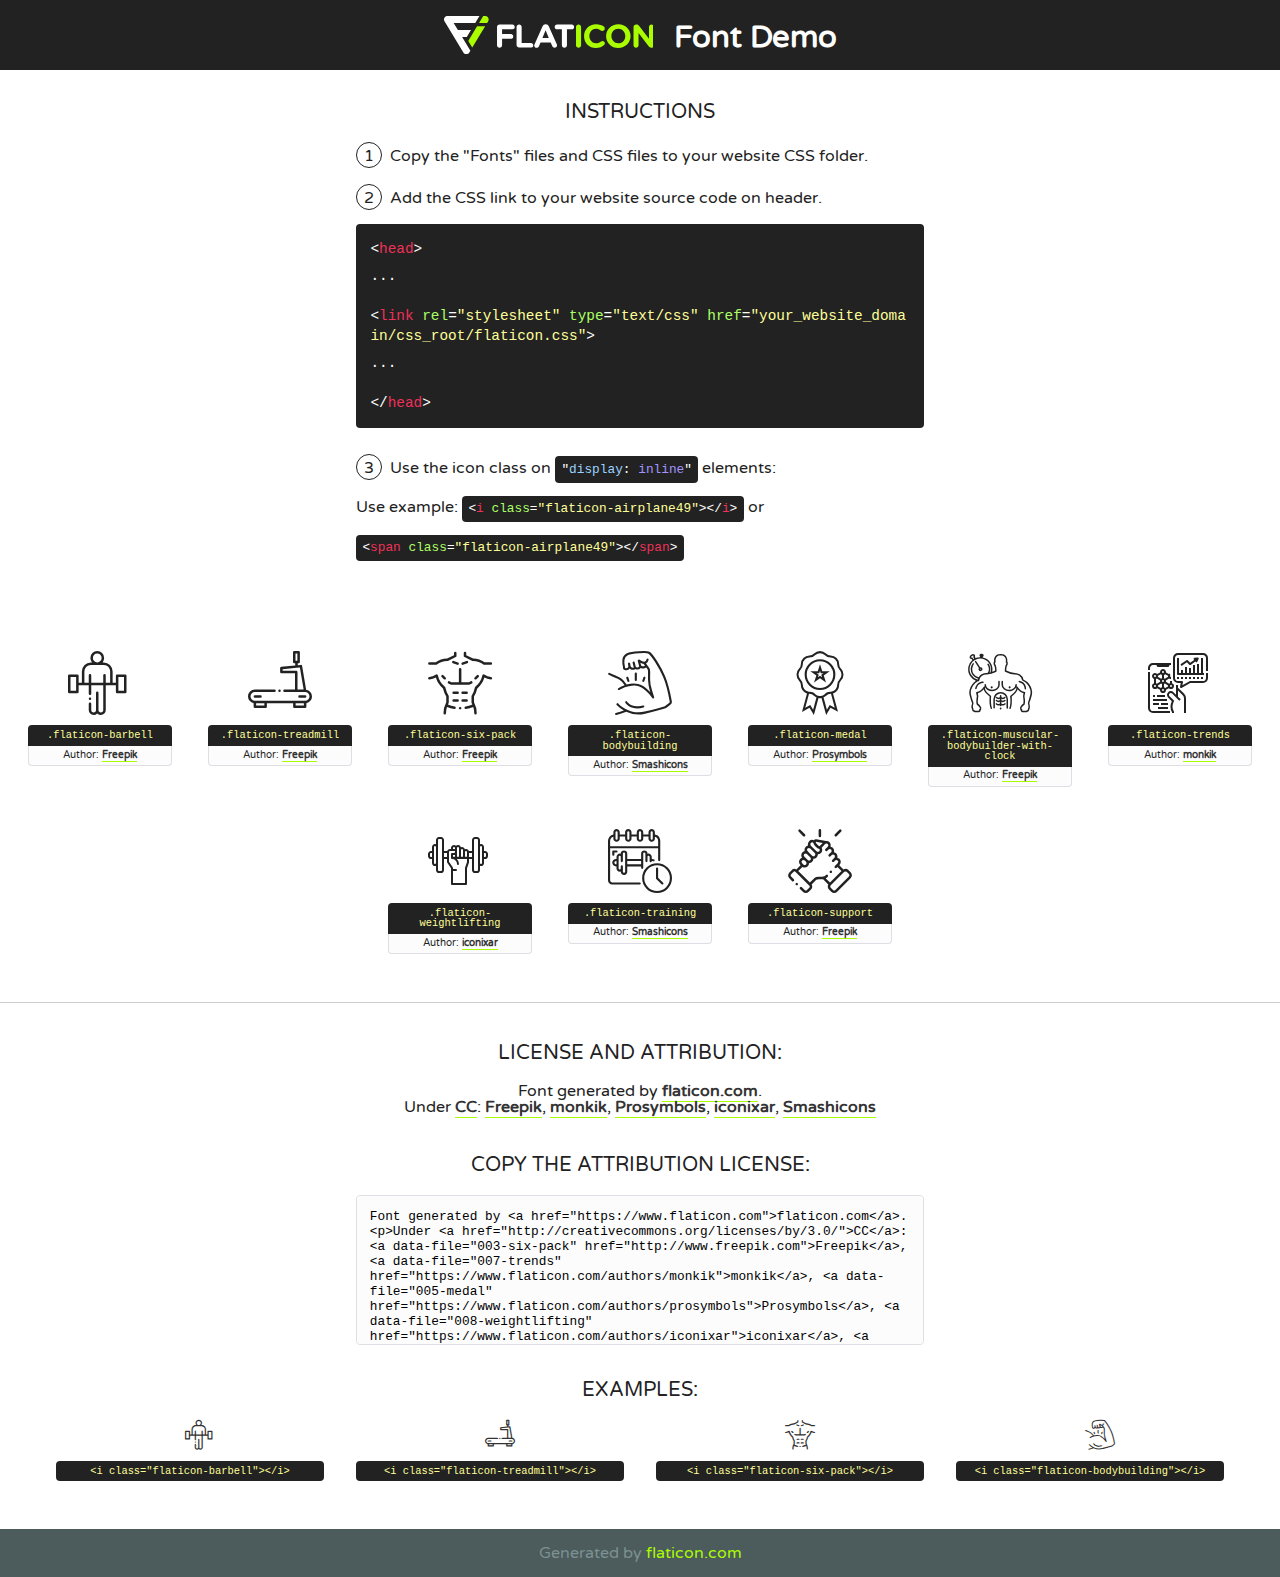
<file: lib/flaticon/font/flaticon.html>
<!DOCTYPE html>
<!--
  Flaticon icon font: Flaticon
  Creation date: 26/10/2020 11:08
-->
<html>
<!DOCTYPE html>
<html>

<head>
    <title>Flaticon WebFont</title>
    <link href="http://fonts.googleapis.com/css?family=Varela+Round" rel="stylesheet" type="text/css" />
    <link rel="stylesheet" type="text/css" href="flaticon.css">
    <meta charset="UTF-8">
    <style>
    html, body, div, span, applet, object, iframe,
    h1, h2, h3, h4, h5, h6, p, blockquote, pre,
    a, abbr, acronym, address, big, cite, code,
    del, dfn, em, img, ins, kbd, q, s, samp,
    small, strike, strong, sub, sup, tt, var,
    b, u, i, center,
    dl, dt, dd, ol, ul, li,
    fieldset, form, label, legend,
    table, caption, tbody, tfoot, thead, tr, th, td,
    article, aside, canvas, details, embed, 
    figure, figcaption, footer, header, hgroup, 
    menu, nav, output, ruby, section, summary,
    time, mark, audio, video {
        margin: 0;
        padding: 0;
        border: 0;
        font-size: 100%;
        font: inherit;
        vertical-align: baseline;
    }
    /* HTML5 display-role reset for older browsers */
    article, aside, details, figcaption, figure, 
    footer, header, hgroup, menu, nav, section {
        display: block;
    }
    body {
        line-height: 1;
    }
    ol, ul {
        list-style: none;
    }
    blockquote, q {
        quotes: none;
    }
    blockquote:before, blockquote:after,
    q:before, q:after {
        content: '';
        content: none;
    }
    table {
        border-collapse: collapse;
        border-spacing: 0;
    }
    body {
        font-family: 'Varela Round', Helvetica, Arial, sans-serif;
        font-size: 16px;
        color: #222;
    }
    a {
        color: #333;
        border-bottom: 1px solid #a9fd00;
        font-weight: bold;
        text-decoration: none;
    }
    * {
        -moz-box-sizing: border-box;
        -webkit-box-sizing: border-box;
        box-sizing: border-box;
        margin: 0;
        padding: 0;
    }
    [class^="flaticon-"]:before, [class*=" flaticon-"]:before, [class^="flaticon-"]:after, [class*=" flaticon-"]:after {
        font-family: Flaticon;
        font-size: 30px;
        font-style: normal;
        margin-left: 20px;
        color: #333;
    }
    .wrapper {
        max-width: 600px;
        margin: auto;
        padding: 0 1em;
    }
    .title {
        font-size: 1.25em;
        text-align: center;
        margin-bottom: 1em;
        text-transform: uppercase;
    }
    header {
        text-align: center;
        background-color: #222;
        color: #fff;
        padding: 1em;
    }
    header .logo {
        width: 210px;
        height: 38px;
        display: inline-block;
        vertical-align: middle;
        margin-right: 1em;
        border: none;
    }
    header strong {
        font-size: 1.95em;
        font-weight: bold;
        vertical-align: middle;
        margin-top: 5px;
        display: inline-block;
    }
    .demo {
        margin: 2em auto;
        line-height: 1.25em;
    }
    .demo ul li {
        margin-bottom: 1em;
    }
    .demo ul li .num {
        color: #222;
        border-radius: 20px;
        display: inline-block;
        width: 26px;
        padding: 3px;
        height: 26px;
        text-align: center;
        margin-right: 0.5em;
        border: 1px solid #222;
    }
    .demo ul li code {
        background-color: #222;
        border-radius: 4px;
        padding: 0.25em 0.5em;
        display: inline-block;
        color: #fff;
        font-family: Consolas,Monaco,Lucida Console,Liberation Mono,DejaVu Sans Mono,Bitstream Vera Sans Mono,Courier New, monospace;
        font-weight: lighter;
        margin-top: 1em;
        font-size: 0.8em;
        word-break: break-all;
    }
    .demo ul li code.big {
        padding: 1em;
        font-size: 0.9em;
    }
    .demo ul li code .red {
        color: #EF3159;
    }
    .demo ul li code .green {
        color: #ACFF65;
    }
    .demo ul li code .yellow {
        color: #FFFF99;
    }
    .demo ul li code .blue {
        color: #99D3FF;
    }
    .demo ul li code .purple {
        color: #A295FF;
    }
    .demo ul li code .dots {
        margin-top: 0.5em;
        display: block;
    }
    #glyphs {
        border-bottom: 1px solid #ccc;
        padding: 2em 0;
        text-align: center;
    }
    .glyph {
        display: inline-block;
        width: 9em;
        margin: 1em;
        text-align: center;
        vertical-align: top;
        background: #FFF;
    }
    .glyph .glyph-icon {
        padding: 10px;
        display: block;
        font-family:"Flaticon";
        font-size: 64px;
        line-height: 1;
    }
    .glyph .glyph-icon:before {
        font-size: 64px;
        color: #222;
        margin-left: 0;
    }
    .class-name {
        font-size: 0.65em;
        background-color: #222;
        color: #fff;
        border-radius: 4px 4px 0 0;
        padding: 0.5em;
        color: #FFFF99;
        font-family: Consolas,Monaco,Lucida Console,Liberation Mono,DejaVu Sans Mono,Bitstream Vera Sans Mono,Courier New, monospace;
    }
    .author-name {
        font-size: 0.6em;
        background-color: #fcfcfd;
        border: 1px solid #DEDEE4;
        border-top: 0;
        border-radius: 0 0 4px 4px;
        padding: 0.5em;
    }
    .class-name:last-child {
        font-size: 10px;
        color:#888;
    }
    .class-name:last-child a {
        font-size: 10px;
        color:#555;
    }
    .class-name:last-child a:hover {
        color:#a9fd00;
    }
    .glyph > input {
        display: block;
        width: 100px;
        margin: 5px auto;
        text-align: center;
        font-size: 12px;
        cursor: text;
    }
    .glyph > input.icon-input {
        font-family:"Flaticon";
        font-size: 16px;
        margin-bottom: 10px;
    }
    .attribution .title {
        margin-top: 2em;
    }
    .attribution textarea {
        background-color: #fcfcfd;
        padding: 1em;
        border: none;
        box-shadow: none;
        border: 1px solid #DEDEE4;
        border-radius: 4px;
        resize: none;
        width: 100%;
        height: 150px;
        font-size: 0.8em;
        font-family: Consolas,Monaco,Lucida Console,Liberation Mono,DejaVu Sans Mono,Bitstream Vera Sans Mono,Courier New, monospace;
        -webkit-appearance: none;
    }
    .iconsuse {
        margin: 2em auto;
        text-align: center;
        max-width: 1200px;
    }
    .iconsuse:after {
        content: '';
        display: table;
        clear: both;
    }
    .iconsuse .image {
        float: left;
        width: 25%;
        padding: 0 1em;
    }
    .iconsuse .image p {
        margin-bottom: 1em;
    }
    .iconsuse .image span {
        display: block;
        font-size: 0.65em;
        background-color: #222;
        color: #fff;
        border-radius: 4px;
        padding: 0.5em;
        color: #FFFF99;
        margin-top: 1em;
        font-family: Consolas,Monaco,Lucida Console,Liberation Mono,DejaVu Sans Mono,Bitstream Vera Sans Mono,Courier New, monospace;
    }
    #footer {
        text-align: center;
        background-color: #4C5B5C;
        color: #7c9192;
        padding: 1em;
    }
    #footer a {
        border: none;
        color: #a9fd00;
        font-weight: normal;
    }
    @media (max-width: 960px) {
        .iconsuse .image {
            width: 50%;
        }
    }
    @media (max-width: 560px) {
        .iconsuse .image {
            width: 100%;
        }
    }
    </style>
</head>

<body class="characters-off">

    <header>
        <a href="https://www.flaticon.com" target="_blank" class="logo">
            <svg version="1.1" xmlns="http://www.w3.org/2000/svg" xmlns:xlink="http://www.w3.org/1999/xlink" xmlns:a="http://ns.adobe.com/AdobeSVGViewerExtensions/3.0/" viewBox="0 0 560.875 102.036" enable-background="new 0 0 560.875 102.036" xml:space="preserve">
                <defs>
                </defs>
                <g>
                    <g class="letters">
                        <path fill="#ffffff" d="M141.596,29.675c0-3.777,2.985-6.767,6.764-6.767h34.438c3.426,0,6.15,2.728,6.15,6.15
                        c0,3.43-2.724,6.149-6.15,6.149h-27.674v13.091h23.719c3.429,0,6.151,2.724,6.151,6.15c0,3.43-2.723,6.149-6.151,6.149h-23.719
                        v17.574c0,3.773-2.986,6.761-6.764,6.761c-3.779,0-6.764-2.989-6.764-6.761V29.675z"></path>
                        <path fill="#ffffff" d="M193.844,29.149c0-3.781,2.985-6.767,6.764-6.767c3.776,0,6.763,2.985,6.763,6.767v42.957h25.039
                        c3.426,0,6.149,2.726,6.149,6.153c0,3.425-2.723,6.15-6.149,6.15h-31.802c-3.779,0-6.764-2.986-6.764-6.768V29.149z"></path>
                        <path fill="#ffffff" d="M241.891,75.71l21.438-48.407c1.492-3.341,4.215-5.357,7.906-5.357h0.792
                        c3.686,0,6.323,2.017,7.815,5.357l21.439,48.407c0.436,0.967,0.701,1.845,0.701,2.723c0,3.602-2.809,6.501-6.414,6.501
                        c-3.161,0-5.269-1.845-6.499-4.655l-4.132-9.661h-27.059l-4.301,10.102c-1.144,2.631-3.426,4.214-6.237,4.214
                        c-3.517,0-6.24-2.81-6.24-6.325C241.1,77.64,241.451,76.677,241.891,75.71z M279.932,58.666l-8.521-20.297l-8.526,20.297H279.932
                        z"></path>
                        <path fill="#ffffff" d="M314.864,35.387H301.86c-3.429,0-6.239-2.813-6.239-6.238c0-3.429,2.811-6.24,6.239-6.24h39.533
                        c3.426,0,6.237,2.811,6.237,6.24c0,3.425-2.811,6.238-6.237,6.238h-13.001v42.785c0,3.773-2.99,6.761-6.764,6.761
                        c-3.779,0-6.764-2.989-6.764-6.761V35.387z"></path>
                        <path fill="#A9FD00" d="M352.615,29.149c0-3.781,2.985-6.767,6.767-6.767c3.774,0,6.761,2.985,6.761,6.767v49.024
                        c0,3.773-2.987,6.761-6.761,6.761c-3.781,0-6.767-2.989-6.767-6.761V29.149z"></path>
                        <path fill="#A9FD00" d="M374.132,53.836v-0.179c0-17.481,13.178-31.801,32.065-31.801c9.22,0,15.459,2.458,20.557,6.238
                        c1.402,1.054,2.637,2.985,2.637,5.357c0,3.692-2.985,6.59-6.681,6.59c-1.845,0-3.071-0.702-4.044-1.319
                        c-3.776-2.813-7.729-4.393-12.562-4.393c-10.364,0-17.831,8.611-17.831,19.154v0.173c0,10.542,7.291,19.329,17.831,19.329
                        c5.715,0,9.492-1.756,13.359-4.834c1.049-0.874,2.458-1.491,4.039-1.491c3.429,0,6.325,2.813,6.325,6.236
                        c0,2.106-1.056,3.78-2.282,4.834c-5.539,4.834-12.036,7.733-21.878,7.733C387.572,85.464,374.132,71.493,374.132,53.836z"></path>
                        <path fill="#A9FD00" d="M433.009,53.836v-0.179c0-17.481,13.79-31.801,32.766-31.801c18.981,0,32.592,14.143,32.592,31.628v0.173
                        c0,17.483-13.785,31.807-32.769,31.807C446.625,85.464,433.009,71.32,433.009,53.836z M484.224,53.836v-0.179
                        c0-10.539-7.725-19.326-18.626-19.326c-10.893,0-18.449,8.611-18.449,19.154v0.173c0,10.542,7.73,19.329,18.626,19.329
                        C476.676,72.986,484.224,64.378,484.224,53.836z"></path>
                        <path fill="#A9FD00" d="M506.233,29.321c0-3.774,2.99-6.763,6.767-6.763h1.401c3.252,0,5.183,1.583,7.029,3.953l26.093,34.265
                        V29.059c0-3.692,2.99-6.677,6.681-6.677c3.683,0,6.671,2.985,6.671,6.677v48.934c0,3.78-2.987,6.765-6.764,6.765h-0.436
                        c-3.257,0-5.188-1.581-7.034-3.953l-27.056-35.492v32.944c0,3.687-2.985,6.676-6.678,6.676c-3.683,0-6.673-2.989-6.673-6.676
                        V29.321z"></path>
                    </g>
                    <g class="insignia">
                        <path fill="#ffffff" d="M48.372,56.137h12.517l11.156-18.537H37.186L25.688,18.539h57.825L94.668,0H9.271
                        C5.925,0,2.842,1.801,1.198,4.716c-1.644,2.907-1.593,6.482,0.134,9.343l50.38,83.501c1.678,2.781,4.689,4.476,7.938,4.476
                        c3.246,0,6.257-1.695,7.935-4.476l2.898-4.804L48.372,56.137z"></path>
                        <g class="i">
                            <path fill="#A9FD00" d="M93.575,18.539h0.031v0.004l21.652,0.004l2.705-4.488c1.727-2.861,1.778-6.436,0.133-9.343
                            C116.454,1.801,113.371,0,110.026,0h-5.294L93.575,18.539z"></path>
                            <polygon fill="#A9FD00" points="88.291,27.356 64.725,66.486 75.519,84.404 109.942,27.356"></polygon>
                        </g>
                    </g>
                </g>
            </svg>
        </a>
        <strong>Font Demo</strong>
    </header>


    <section class="demo wrapper">

        <p class="title">Instructions</p>

        <ul>
            <li>
                <span class="num">1</span>Copy the "Fonts" files and CSS files to your website CSS folder.
            </li>
            <li>
                <span class="num">2</span>Add the CSS link to your website source code on header.
                <code class="big">
                    &lt;<span class="red">head</span>&gt;
                    <br/><span class="dots">...</span>
                    <br/>&lt;<span class="red">link</span> <span class="green">rel</span>=<span class="yellow">"stylesheet"</span> <span class="green">type</span>=<span class="yellow">"text/css"</span> <span class="green">href</span>=<span class="yellow">"your_website_domain/css_root/flaticon.css"</span>&gt;
                    <br/><span class="dots">...</span>
                    <br/>&lt;/<span class="red">head</span>&gt;
                </code>
            </li>

            <li>
                <p>
                    <span class="num">3</span>Use the icon class on <code>"<span class="blue">display</span>:<span class="purple"> inline</span>"</code> elements:
                    <br />
                    Use example: <code>&lt;<span class="red">i</span> <span class="green">class</span>=<span class="yellow">&quot;flaticon-airplane49&quot;</span>&gt;&lt;/<span class="red">i</span>&gt;</code> or <code>&lt;<span class="red">span</span> <span class="green">class</span>=<span class="yellow">&quot;flaticon-airplane49&quot;</span>&gt;&lt;/<span class="red">span</span>&gt;</code>
            </li>
        </ul>

    </section>




   <section id="glyphs">          
    
      
        <div class="glyph"><div class="glyph-icon flaticon-barbell"></div>
            <div class="class-name">.flaticon-barbell</div>
            <div class="author-name">Author: <a data-file="001-barbell" href="http://www.freepik.com">Freepik</a> </div> 
        </div>        
        
        <div class="glyph"><div class="glyph-icon flaticon-treadmill"></div>
            <div class="class-name">.flaticon-treadmill</div>
            <div class="author-name">Author: <a data-file="002-treadmill" href="http://www.freepik.com">Freepik</a> </div> 
        </div>        
        
        <div class="glyph"><div class="glyph-icon flaticon-six-pack"></div>
            <div class="class-name">.flaticon-six-pack</div>
            <div class="author-name">Author: <a data-file="003-six-pack" href="http://www.freepik.com">Freepik</a> </div> 
        </div>        
        
        <div class="glyph"><div class="glyph-icon flaticon-bodybuilding"></div>
            <div class="class-name">.flaticon-bodybuilding</div>
            <div class="author-name">Author: <a data-file="004-bodybuilding" href="https://www.flaticon.com/authors/smashicons">Smashicons</a> </div> 
        </div>        
        
        <div class="glyph"><div class="glyph-icon flaticon-medal"></div>
            <div class="class-name">.flaticon-medal</div>
            <div class="author-name">Author: <a data-file="005-medal" href="https://www.flaticon.com/authors/prosymbols">Prosymbols</a> </div> 
        </div>        
        
        <div class="glyph"><div class="glyph-icon flaticon-muscular-bodybuilder-with-clock"></div>
            <div class="class-name">.flaticon-muscular-bodybuilder-with-clock</div>
            <div class="author-name">Author: <a data-file="006-muscular-bodybuilder-with-clock" href="http://www.freepik.com">Freepik</a> </div> 
        </div>        
        
        <div class="glyph"><div class="glyph-icon flaticon-trends"></div>
            <div class="class-name">.flaticon-trends</div>
            <div class="author-name">Author: <a data-file="007-trends" href="https://www.flaticon.com/authors/monkik">monkik</a> </div> 
        </div>        
        
        <div class="glyph"><div class="glyph-icon flaticon-weightlifting"></div>
            <div class="class-name">.flaticon-weightlifting</div>
            <div class="author-name">Author: <a data-file="008-weightlifting" href="https://www.flaticon.com/authors/iconixar">iconixar</a> </div> 
        </div>        
        
        <div class="glyph"><div class="glyph-icon flaticon-training"></div>
            <div class="class-name">.flaticon-training</div>
            <div class="author-name">Author: <a data-file="009-training" href="https://www.flaticon.com/authors/smashicons">Smashicons</a> </div> 
        </div>        
        
        <div class="glyph"><div class="glyph-icon flaticon-support"></div>
            <div class="class-name">.flaticon-support</div>
            <div class="author-name">Author: <a data-file="010-support" href="http://www.freepik.com">Freepik</a> </div> 
        </div>        
        

    </section>



    <section class="attribution wrapper"   style="text-align:center;">

      <div class="title">License and attribution:</div><div class="attrDiv">Font generated by <a href="https://www.flaticon.com">flaticon.com</a>. <div><p>Under <a href="http://creativecommons.org/licenses/by/3.0/">CC</a>: <a data-file="003-six-pack" href="http://www.freepik.com">Freepik</a>, <a data-file="007-trends" href="https://www.flaticon.com/authors/monkik">monkik</a>, <a data-file="005-medal" href="https://www.flaticon.com/authors/prosymbols">Prosymbols</a>, <a data-file="008-weightlifting" href="https://www.flaticon.com/authors/iconixar">iconixar</a>, <a data-file="004-bodybuilding" href="https://www.flaticon.com/authors/smashicons">Smashicons</a></p>  </div>
      </div>
      <div class="title">Copy the Attribution License:</div>

    <textarea onclick="this.focus();this.select();">Font generated by &lt;a href=&quot;https://www.flaticon.com&quot;&gt;flaticon.com&lt;/a&gt;. <p>Under <a href="http://creativecommons.org/licenses/by/3.0/">CC</a>: <a data-file="003-six-pack" href="http://www.freepik.com">Freepik</a>, <a data-file="007-trends" href="https://www.flaticon.com/authors/monkik">monkik</a>, <a data-file="005-medal" href="https://www.flaticon.com/authors/prosymbols">Prosymbols</a>, <a data-file="008-weightlifting" href="https://www.flaticon.com/authors/iconixar">iconixar</a>, <a data-file="004-bodybuilding" href="https://www.flaticon.com/authors/smashicons">Smashicons</a></p>  
     </textarea>

    </section>

    <section class="iconsuse">

          <div class="title">Examples:</div>            
             
            <div class="image">
                <p>
                    <i class="glyph-icon flaticon-barbell"></i> 
                    <span>&lt;i class=&quot;flaticon-barbell&quot;&gt;&lt;/i&gt;</span>
                </p>
            </div>
            
            <div class="image">
                <p>
                    <i class="glyph-icon flaticon-treadmill"></i> 
                    <span>&lt;i class=&quot;flaticon-treadmill&quot;&gt;&lt;/i&gt;</span>
                </p>
            </div>
            
            <div class="image">
                <p>
                    <i class="glyph-icon flaticon-six-pack"></i> 
                    <span>&lt;i class=&quot;flaticon-six-pack&quot;&gt;&lt;/i&gt;</span>
                </p>
            </div>
            
            <div class="image">
                <p>
                    <i class="glyph-icon flaticon-bodybuilding"></i> 
                    <span>&lt;i class=&quot;flaticon-bodybuilding&quot;&gt;&lt;/i&gt;</span>
                </p>
            </div>
                       
        </div>
                            
    </section>

<div id="footer">
    <div>Generated by <a href="https://www.flaticon.com">flaticon.com</a>
    </div>
</div>



</body>
</html>
</file>
<file: lib/flaticon/font/flaticon.css>
/*
  	Flaticon icon font: Flaticon
  	Creation date: 26/10/2020 11:08
  	*/

@font-face {
  font-family: "Flaticon";
  src: url("./Flaticon.eot");
  src: url("./Flaticon.eot?#iefix") format("embedded-opentype"),
       url("./Flaticon.woff2") format("woff2"),
       url("./Flaticon.woff") format("woff"),
       url("./Flaticon.ttf") format("truetype"),
       url("./Flaticon.svg#Flaticon") format("svg");
  font-weight: normal;
  font-style: normal;
}

@media screen and (-webkit-min-device-pixel-ratio:0) {
  @font-face {
    font-family: "Flaticon";
    src: url("./Flaticon.svg#Flaticon") format("svg");
  }
}

[class^="flaticon-"]:before, [class*=" flaticon-"]:before,
[class^="flaticon-"]:after, [class*=" flaticon-"]:after {   
  font-family: Flaticon;
        font-size: 20px;
font-style: normal;
margin-left: 20px;
}

.flaticon-barbell:before { content: "\f100"; }
.flaticon-treadmill:before { content: "\f101"; }
.flaticon-six-pack:before { content: "\f102"; }
.flaticon-bodybuilding:before { content: "\f103"; }
.flaticon-medal:before { content: "\f104"; }
.flaticon-muscular-bodybuilder-with-clock:before { content: "\f105"; }
.flaticon-trends:before { content: "\f106"; }
.flaticon-weightlifting:before { content: "\f107"; }
.flaticon-training:before { content: "\f108"; }
.flaticon-support:before { content: "\f109"; }
</file>
<file: css/style.css>
/********** Template CSS **********/
:root {
    --primary: #FB5B21;
    --secondary: #BDBDBF;
    --light: #F4F5F8;
    --dark: #222429;
}

[class^="flaticon-"]:before,
[class*=" flaticon-"]:before,
[class^="flaticon-"]:after,
[class*=" flaticon-"]:after {
    font-size: inherit;
    margin-left: 0;
}

h1,
h2,
.font-weight-bold {
    font-weight: 700 !important;
}

h3,
h4,
.font-weight-semi-bold {
    font-weight: 600 !important;
}

h5,
h6,
.font-weight-medium {
    font-weight: 500 !important;
}

.btn {
    font-family: 'Oswald', sans-serif;
    text-transform: uppercase;
    transition: .5s;
}

.btn-primary {
    color: #FFFFFF;
}

.btn-square {
    width: 38px;
    height: 38px;
}

.btn-sm-square {
    width: 30px;
    height: 30px;
}

.btn-lg-square {
    width: 48px;
    height: 48px;
}

.btn-square,
.btn-sm-square,
.btn-lg-square {
    padding-left: 0;
    padding-right: 0;
    text-align: center;
}

.back-to-top {
    position: fixed;
    display: none;
    right: 30px;
    bottom: 0;
    border-radius: 0;
    z-index: 99;
}

.navbar-dark .navbar-nav .nav-link {
    font-family: 'Oswald', sans-serif;
    margin-right: 30px;
    padding: 40px 0;
    color: var(--light);
    font-size: 17px;
    text-transform: uppercase;
    outline: none;
}

.navbar-dark .navbar-nav .nav-link:hover,
.navbar-dark .navbar-nav .nav-link.active {
    color: var(--primary);
}

@media (max-width: 991.98px) {
    .navbar-dark .navbar-nav .nav-link  {
        margin-right: 0;
        padding: 10px 0;
    }
}

.carousel-caption {
    top: 0;
    left: 0;
    right: 0;
    bottom: 0;
    background: rgba(34, 36, 41, .8);
    z-index: 1;
}

@media (max-width: 576px) {
    .carousel-caption h4 {
        font-size: 18px;
        font-weight: 500 !important;
    }

    .carousel-caption h1 {
        font-size: 30px;
        font-weight: 600 !important;
    }
}

.carousel-control-prev,
.carousel-control-next {
    width: 10%;
}

.carousel-control-prev-icon,
.carousel-control-next-icon {
    width: 3rem;
    height: 3rem;
}

.bg-hero {
    background: linear-gradient(rgba(34, 36, 41, .8), rgba(34, 36, 41, .8)), url(../img/carousel-1.jpg) top center no-repeat;
    background-size: cover;
}

.programe::after {
    position :absolute;
    content: "";
    width: 100%;
    height: calc(100% - 45px);
    top: 135px;
    left: 0;
    background: var(--dark);
    z-index: -1;
}

.team-item img {
    transition: .5s;
}

.team-item:hover img {
    transform: scale(1.2);
}

.team-item .team-overlay {
    position: absolute;
    top: 50%;
    right: 50%;
    bottom: 50%;
    left: 50%;
    display: flex;
    align-items: center;
    justify-content: center;
    background: rgba(34, 36, 41, .9);
    transition: .5s;
    opacity: 0;
}

.team-item:hover .team-overlay {
    top: 0;
    right: 0;
    bottom: 0;
    left: 0;
    opacity: 1;
}

.testimonial-carousel .owl-nav {
    margin-top: 30px;
    display: flex;
    justify-content: start;
}

.testimonial-carousel .owl-nav .owl-prev,
.testimonial-carousel .owl-nav .owl-next{
    position: relative;
    margin: 0 5px;
    width: 45px;
    height: 45px;
    display: flex;
    align-items: center;
    justify-content: center;
    color: #FFFFFF;
    background: var(--primary);
    font-size: 22px;
    border-radius: 45px;
    transition: .5s;
}

.testimonial-carousel .owl-nav .owl-prev:hover,
.testimonial-carousel .owl-nav .owl-next:hover {
    color: var(--dark);
}

.testimonial-carousel .owl-item img {
    width: 90px;
    height: 90px;
}

.blog-item img {
    transition: .5s;
}

.blog-item:hover img {
    transform: scale(1.2);
}

@media (min-width: 991.98px) {
    .credit {
        background: var(--primary);
    }
}
.bnnn{
    font-family: 'Oswald', sans-serif;
    background-color: #FB5B21;
    color: white;
    height: 50px;
    width: 250px;
}
</file>
